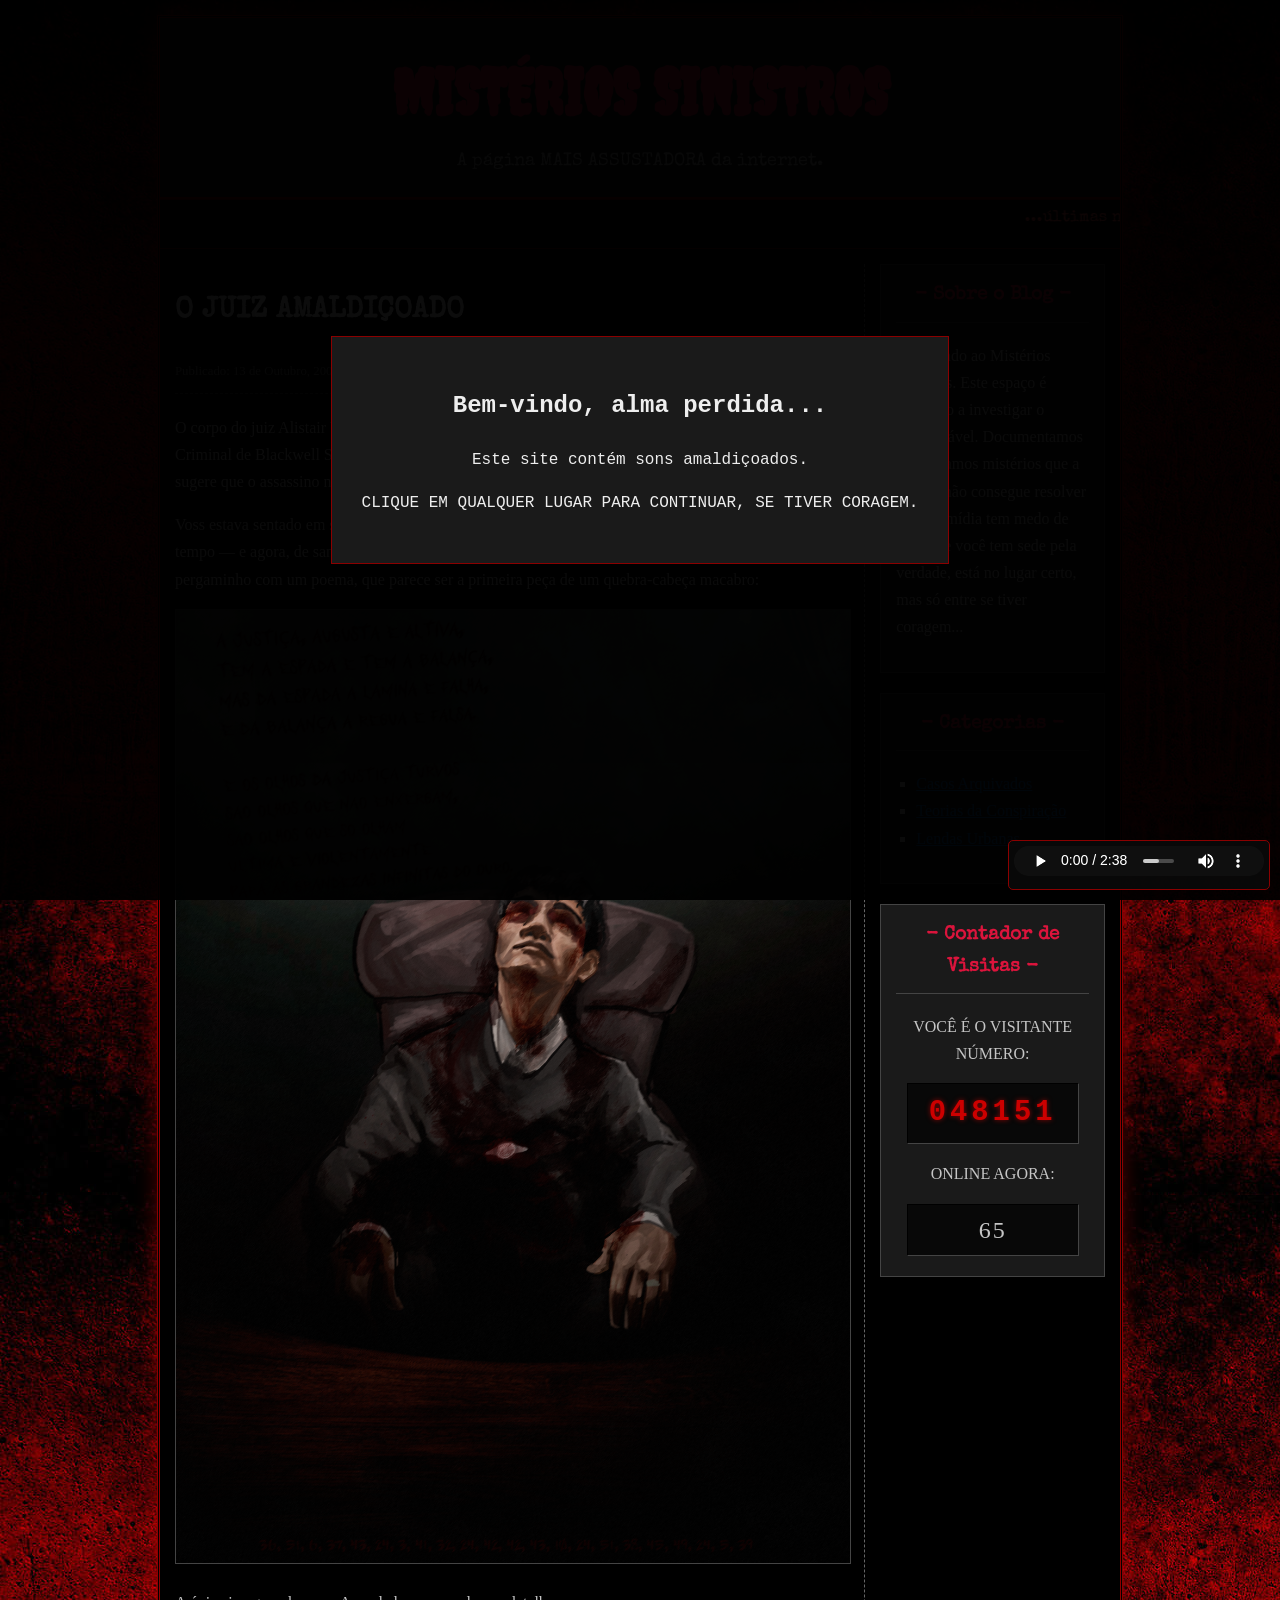
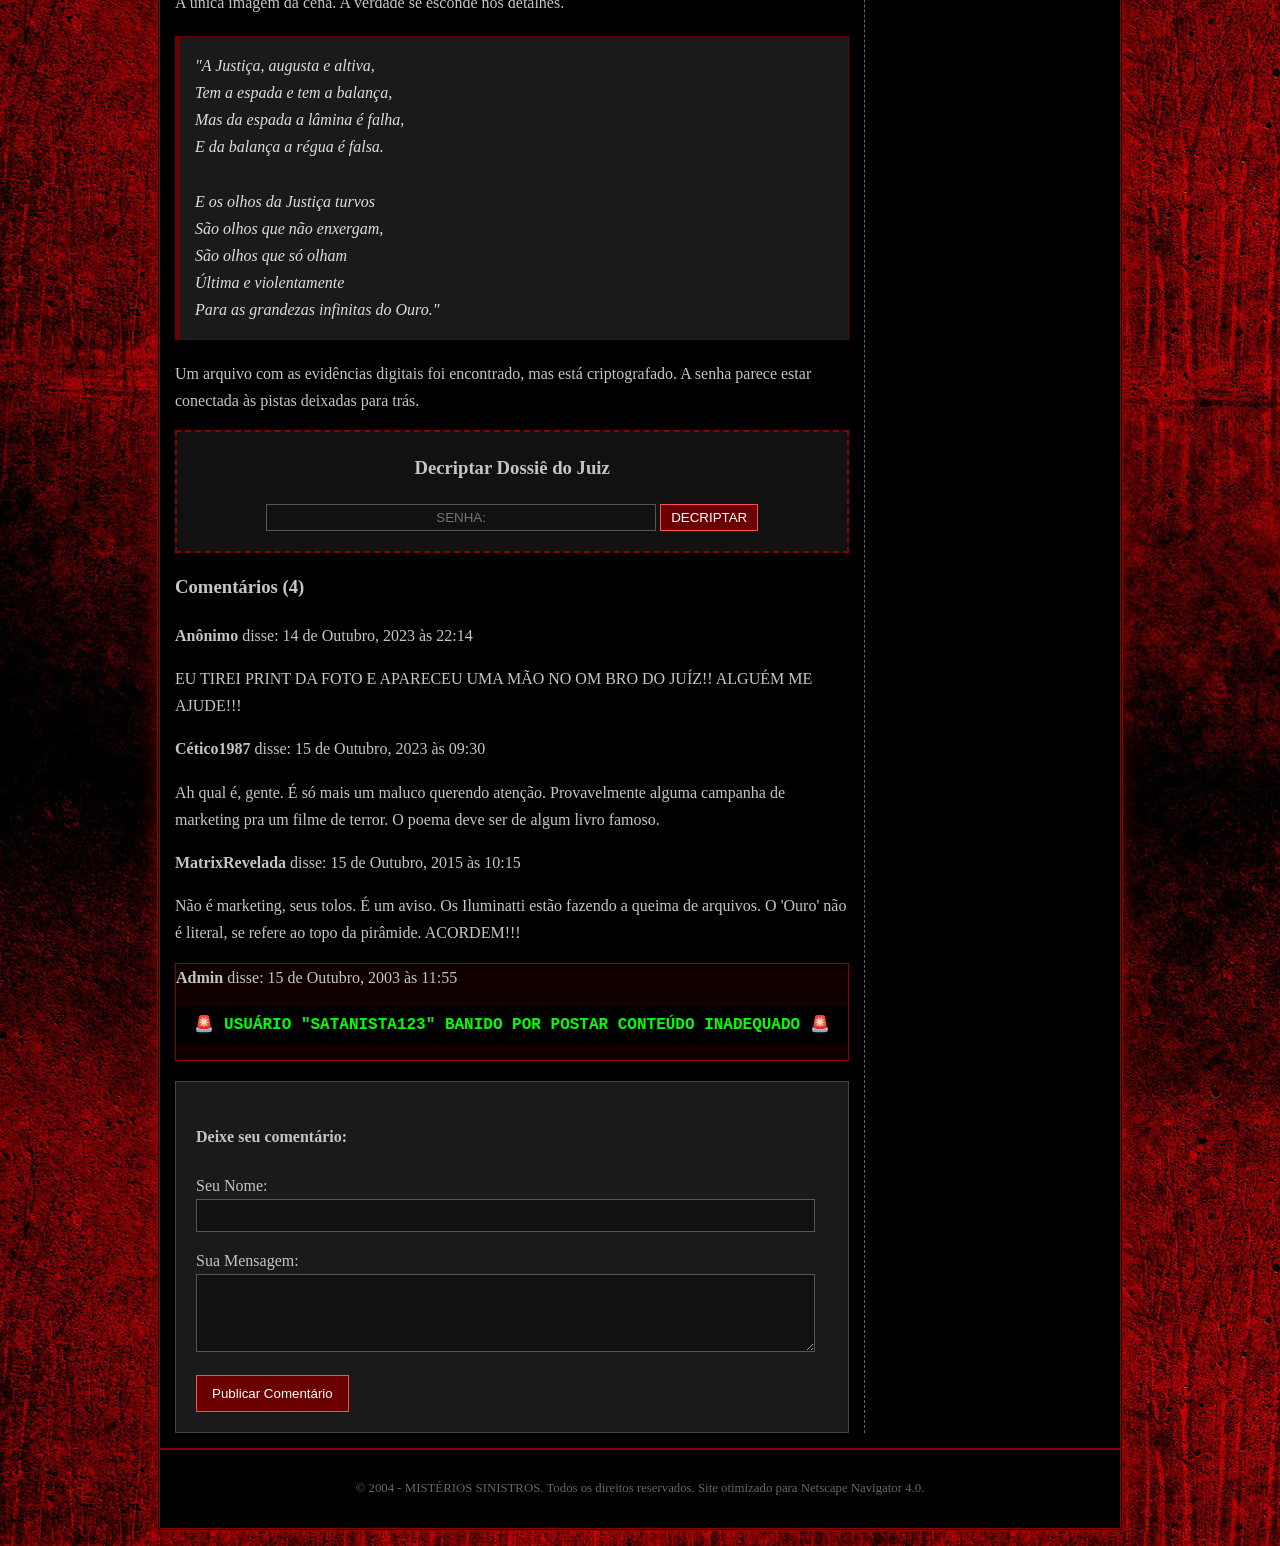
<file: index.html>
<!DOCTYPE html>
<html lang="pt-br">
<head>
    <meta charset="UTF-8">
    <meta name="viewport" content="width=device-width, initial-scale=1.0">
    <title>MISTÉRIOS SINISTROS</title>
    <link rel="stylesheet" href="style.css">
    <link rel="preconnect" href="https://fonts.googleapis.com">
    <link rel="preconnect" href="https://fonts.gstatic.com" crossorigin>
    <link href="https://fonts.googleapis.com/css2?family=Creepster&family=Special+Elite&family=Georgia&display=swap" rel="stylesheet">
</head>
	
<body id="page-ace-of-spades">

    <div id="audio-prompt-overlay">
        <div class="audio-prompt-box">
            <h2>Bem-vindo, alma perdida...</h2>
            <p>Este site contém sons amaldiçoados.</p>
            <p>CLIQUE EM QUALQUER LUGAR PARA CONTINUAR, SE TIVER CORAGEM.</p>
        </div>
    </div>

    <div id="persistent-audio-player">
        <audio id="background-music-player" loop>
            <!-- A música padrão do seu site (arquivo local) -->
            <source src="bg.mp3" type="audio/mpeg">
        </audio>
    </div>

    <audio id="bg-music" loop>
        <source src="bg.mp3" type="audio/mpeg">
    </audio>

    <div class="container">
        <header>
            <h1 class="site-title">MISTÉRIOS SINISTROS</h1>
            <p class="tagline">A página MAIS ASSUSTADORA da internet.</p>
        </header>
		
		        <!-- O Ticker de Notícias (marquee) - pico da estética anos 2000 -->
        <div class="ticker-wrap">
            <marquee behavior="scroll" direction="left">...últimas notícias... polícia encontra corpo de juiz em tribunal abandonado... um novo assassino à solta?</marquee>
        </div>

        <div class="main-content">
            <!-- Coluna Principal com o Enigma -->
            <main>
                <article class="post">
                    <h2 class="post-title">O JUIZ AMALDIÇOADO</h2>
                    <p class="meta">Publicado: 13 de Outubro, 2003 // Postado por: DarkMaster666</p>

                    <p>O corpo do juiz Alistair Voss, 68, foi encontrado na madrugada desta quarta-feira no antigo Tribunal Criminal de Blackwell Street... A cena, descrita por investigadores como "calculadamente teatral", sugere que o assassino não quer apenas matar, mas busca por algo além disso.</p>

                    <p>Voss estava sentado em sua antiga cadeira judicial, vestindo o robe negro já manchado de sépias de tempo — e agora, de sangue. Uma espada medieval foi cravada em seu peito, transfixando um pergaminho com um poema, que parece ser a primeira peça de um quebra-cabeça macabro:</p>

                    <div class="image-container">
                        <img id="crime-scene-img" src="cena-crime.png" alt="A cena do crime do Juiz Voss.">
                        <p class="caption">A única imagem da cena. A verdade se esconde nos detalhes.</p>
                    </div>

                    <blockquote> "A Justiça, augusta e altiva, <br>
Tem a espada e tem a balança, <br>
Mas da espada a lâmina é falha, <br>
E da balança a régua é falsa. <br>
<br>
E os olhos da Justiça turvos <br>
São olhos que não enxergam, <br>
São olhos que só olham <br>
Última e violentamente <br>
Para as grandezas infinitas do Ouro." </blockquote>

                    <p>Um arquivo com as evidências digitais foi encontrado, mas está criptografado. A senha parece estar conectada às pistas deixadas para trás.</p>

                   <div class="evidence-section">
                        <h3>Decriptar Dossiê do Juiz</h3>
                        <div id="password-section">
                            <!-- IDs ÚNICOS PARA O JUIZ -->
                            <input type="text" id="juiz-password-input" placeholder="SENHA:">
                            <button type="button" id="juiz-verify-button">DECRIPTAR</button>
                            <p id="juiz-error-message" class="hidden error-message">SENHA INCORRETA.</p>
                        </div>
                    </div>
                </article>

                <!-- Seção de Comentários -->
                <section id="comments">
                    <h3>Comentários (4)</h3>
                    <div class="comment">
                        <div class="comment-meta">
                            <strong>Anônimo</strong> disse:
                            <span class="timestamp">14 de Outubro, 2023 às 22:14</span>
                        </div>
                        <p>EU TIREI PRINT DA FOTO E APARECEU UMA MÃO NO OM BRO DO JUÍZ!! ALGUÉM ME AJUDE!!!</p>
                    </div>
                    <div class="comment">
                        <div class="comment-meta">
                            <strong>Cético1987</strong> disse:
                            <span class="timestamp">15 de Outubro, 2023 às 09:30</span>
                        </div>
                        <p>Ah qual é, gente. É só mais um maluco querendo atenção. Provavelmente alguma campanha de marketing pra um filme de terror. O poema deve ser de algum livro famoso.</p>
                    </div>
					                   <div class="comment">
                        <div class="comment-meta">
                            <strong>MatrixRevelada</strong> disse:
                            <span class="timestamp">15 de Outubro, 2015 às 10:15</span>
                        </div>
                        <p>Não é marketing, seus tolos. É um aviso. Os Iluminatti estão fazendo a queima de arquivos. O 'Ouro' não é literal, se refere ao topo da pirâmide. ACORDEM!!!</p>
                    </div>
                  <div class="comment admin-post">
                        <div class="comment-meta">
                            <strong>Admin</strong> disse:
                            <span class="timestamp">15 de Outubro, 2003 às 11:55</span>
                        </div>
                        <p class="banned-user-msg">🚨 USUÁRIO "SATANISTA123" BANIDO POR POSTAR CONTEÚDO INADEQUADO 🚨</p>
                    </div>

                    <form class="comment-form">
                        <h4>Deixe seu comentário:</h4>
                        <label for="name">Seu Nome:</label>
                        <input type="text" id="name" name="name">
                        <label for="comment-text">Sua Mensagem:</label>
                        <textarea id="comment-text" name="comment-text" rows="4"></textarea>
                        <button type="submit">Publicar Comentário</button>
                    </form>
                </section>
            </main>

            <!-- Barra Lateral com Widgets -->
            <aside>
                <div class="widget">
                    <h3 class="widget-title">- Sobre o Blog -</h3>
                    <p>Bem vindo ao Mistérios Sinistros. Este espaço é dedicado a investigar o inexplicável. Documentamos e analisamos mistérios que a polícia não consegue resolver e que a mídia tem medo de tocar. Se você tem sede pela verdade, está no lugar certo, mas só entre se tiver coragem...</p>
                </div>
<div class="widget">
                    <h3 class="widget-title">- Categorias -</h3>
                    <ul>
                        <li><a href="casos.html">Casos Arquivados</a></li>
                        <li><a href="teorias.html">Teorias da Conspiração</a></li>
                        <li><a href="lendas.html">Lendas Urbanas</a></li>
                    </ul>
                </div>
<div class="widget">
                    <h3 class="widget-title">- Contador de Visitas -</h3>
                    <div class="visitor-counter">
                        <p>VOCÊ É O VISITANTE NÚMERO:</p>
                        <div class="counter-box">
                            <!-- O JavaScript vai inserir o número aqui -->
                            <span id="visitor-number">000000</span>
                        </div>
						                        <p>ONLINE AGORA:</p>
                        <div class="counter-box small-box">
                             <span id="online-users">65</span>
                    </div>
                </div>
            </aside>
        </div>

        <footer>
            <p>© 2004 - MISTÉRIOS SINISTROS. Todos os direitos reservados. Site otimizado para Netscape Navigator 4.0.</p>
        </footer>
    </div>
	
    <div id="modal-overlay" class="hidden">
        <div id="modal-window">
            <div id="modal-header">
                <p>C:\> DECRIPTANDO ARQUIVO: EVIDÊNCIAS_01.zip</p>
                <button id="modal-close-btn">X</button>
            </div>
            <div id="modal-content">
                <!-- O conteúdo da recompensa será inserido aqui pelo JavaScript -->
            </div>
        </div>
    </div>
	
	    <!-- LINK DE DOWNLOAD REAL E INVISÍVEL -->
    <a href="judex_ocissus.zip" id="real-download-link" style="display: none;"></a>

    <script src="script.js"></script>
</body>
</html>
</file>
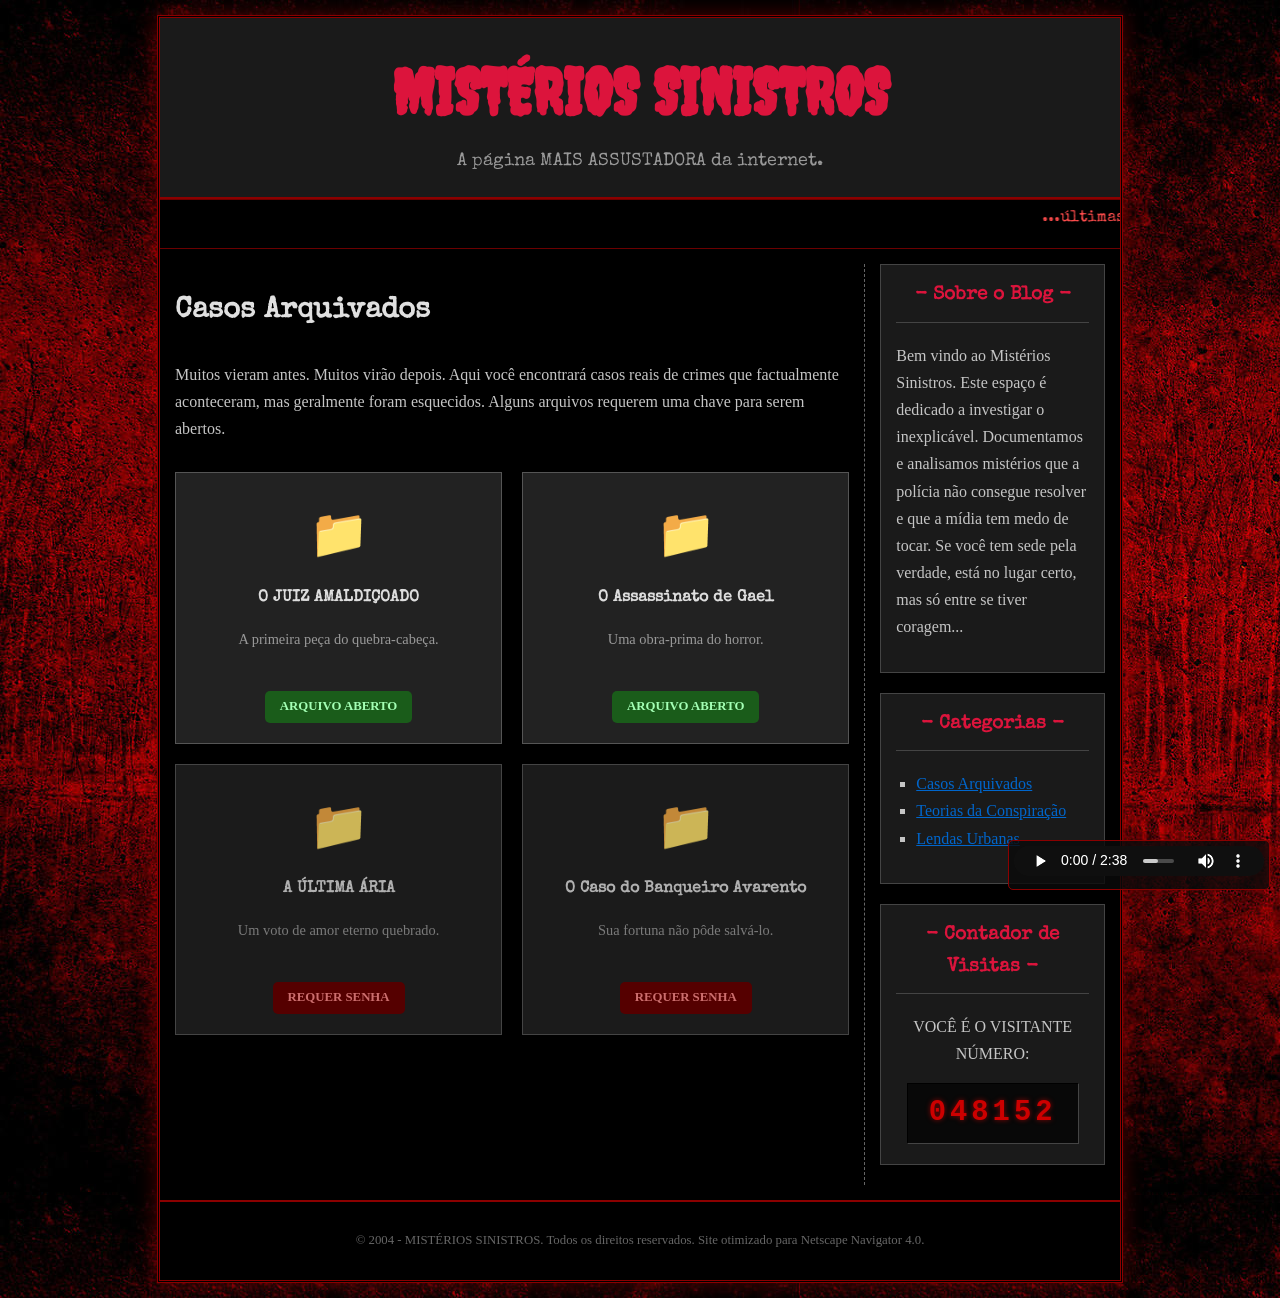
<file: casos.html>
<!DOCTYPE html>
<html lang="pt-br">
<head>
    <meta charset="UTF-8">
    <title>MISTÉRIOS SINISTROS - Casos Arquivados</title>
    <link rel="stylesheet" href="style.css">
    <link href="https://fonts.googleapis.com/css2?family=Creepster&family=Special+Elite&family=Georgia&display=swap" rel="stylesheet">
</head>
<body id="page-cases">
    <div id="persistent-audio-player">
        <audio id="background-music-player" loop>
            <!-- A música padrão do seu site (arquivo local) -->
            <source src="bg.mp3" type="audio/mpeg">
        </audio>
    </div>

    <div class="container">
        <header>
            <h1 class="site-title">MISTÉRIOS SINISTROS</h1>
            <p class="tagline">A página MAIS ASSUSTADORA da internet.</p>
        </header>
		
              <div class="ticker-wrap">
            <marquee behavior="scroll" direction="left">...últimas notícias... polícia encontra corpo de juiz em tribunal abandonado... um novo assassino à solta?</marquee>
        </div>
		
        <div class="main-content">
            <main>
                <article class="post">
                    <h2 class="post-title">Casos Arquivados</h2>
                    <p>Muitos vieram antes. Muitos virão depois. Aqui você encontrará casos reais de crimes que factualmente aconteceram, mas geralmente foram esquecidos. Alguns arquivos requerem uma chave para serem abertos.</p>
                    
                    <div class="case-files-grid">
                        <!-- Caso 1: Juiz (Sempre aberto) -->
                        <a href="index.html" class="case-file">
                            <div class="file-icon">📁</div>
                            <h4>O JUIZ AMALDIÇOADO</h4>
                            <p>A primeira peça do quebra-cabeça.</p>
                            <span class="file-status status-open">ARQUIVO ABERTO</span>
                        </a>

                        <!-- Os casos selados agora são DIVs com data-attributes -->
                        <a href="jack_of_clubs.html" class="case-file">
                            <div class="file-icon">📁</div>
                            <h4>O Assassinato de Gael</h4>
                            <p>Uma obra-prima do horror.</p>
                            <span class="file-status status-open">ARQUIVO ABERTO</span>
                        </a>

                        <div class="case-file sealed" data-case-id="noiva" data-target-page="queen_of_hearts.html">
                            <div class="file-icon">📁</div>
                            <h4>A ÚLTIMA ÁRIA</h4>
                            <p>Um voto de amor eterno quebrado.</p>
                            <span class="file-status status-sealed">REQUER SENHA</span>
                        </div>

                        <div class="case-file sealed" data-case-id="banqueiro" data-target-page="king_of_diamonds.html">
                            <div class="file-icon">📁</div>
                            <h4>O Caso do Banqueiro Avarento</h4>
                            <p>Sua fortuna não pôde salvá-lo.</p>
                            <span class="file-status status-sealed">REQUER SENHA</span>
                        </div>
                    </div>
                </article>
            </main>
                        <!-- Barra Lateral com Widgets -->
            <aside>
                <div class="widget">
                    <h3 class="widget-title">- Sobre o Blog -</h3>
                    <p>Bem vindo ao Mistérios Sinistros. Este espaço é dedicado a investigar o inexplicável. Documentamos e analisamos mistérios que a polícia não consegue resolver e que a mídia tem medo de tocar. Se você tem sede pela verdade, está no lugar certo, mas só entre se tiver coragem...</p>
                </div>
<div class="widget">
                    <h3 class="widget-title">- Categorias -</h3>
                    <ul>
                        <li><a href="casos.html">Casos Arquivados</a></li>
                        <li><a href="teorias.html">Teorias da Conspiração</a></li>
                        <li><a href="lendas.html">Lendas Urbanas</a></li>
                    </ul>
                </div>
<div class="widget">
                    <h3 class="widget-title">- Contador de Visitas -</h3>
                    <div class="visitor-counter">
                        <p>VOCÊ É O VISITANTE NÚMERO:</p>
                        <div class="counter-box">
                            <!-- O JavaScript vai inserir o número aqui -->
                            <span id="visitor-number">000000</span>
                        </div>
                    </div>
                </div>
            </aside>
        </div>

        <footer>
            <p>© 2004 - MISTÉRIOS SINISTROS. Todos os direitos reservados. Site otimizado para Netscape Navigator 4.0.</p>
        </footer>
    </div>

    <!-- Modal de Senha para os Casos (escondido) -->
    <div id="password-modal-cases" class="hidden">
        <div class="modal-content-wrapper">
            <button class="modal-close-btn" id="cases-modal-close-btn">X</button>
            <h3 id="modal-case-title">Acesso Restrito</h3>
            <p>Este arquivo está selado. Insira a senha correta para abri-lo.</p>
            <input type="text" id="cases-password-input" placeholder="Senha do Caso...">
            <button type="button" id="cases-verify-button">Desbloquear</button>
            <p id="cases-error-message" class="hidden error-message">SENHA INCORRETA.</p>
        </div>
    </div>
    
    <script src="script.js"></script>
</body>
</html>
</file>
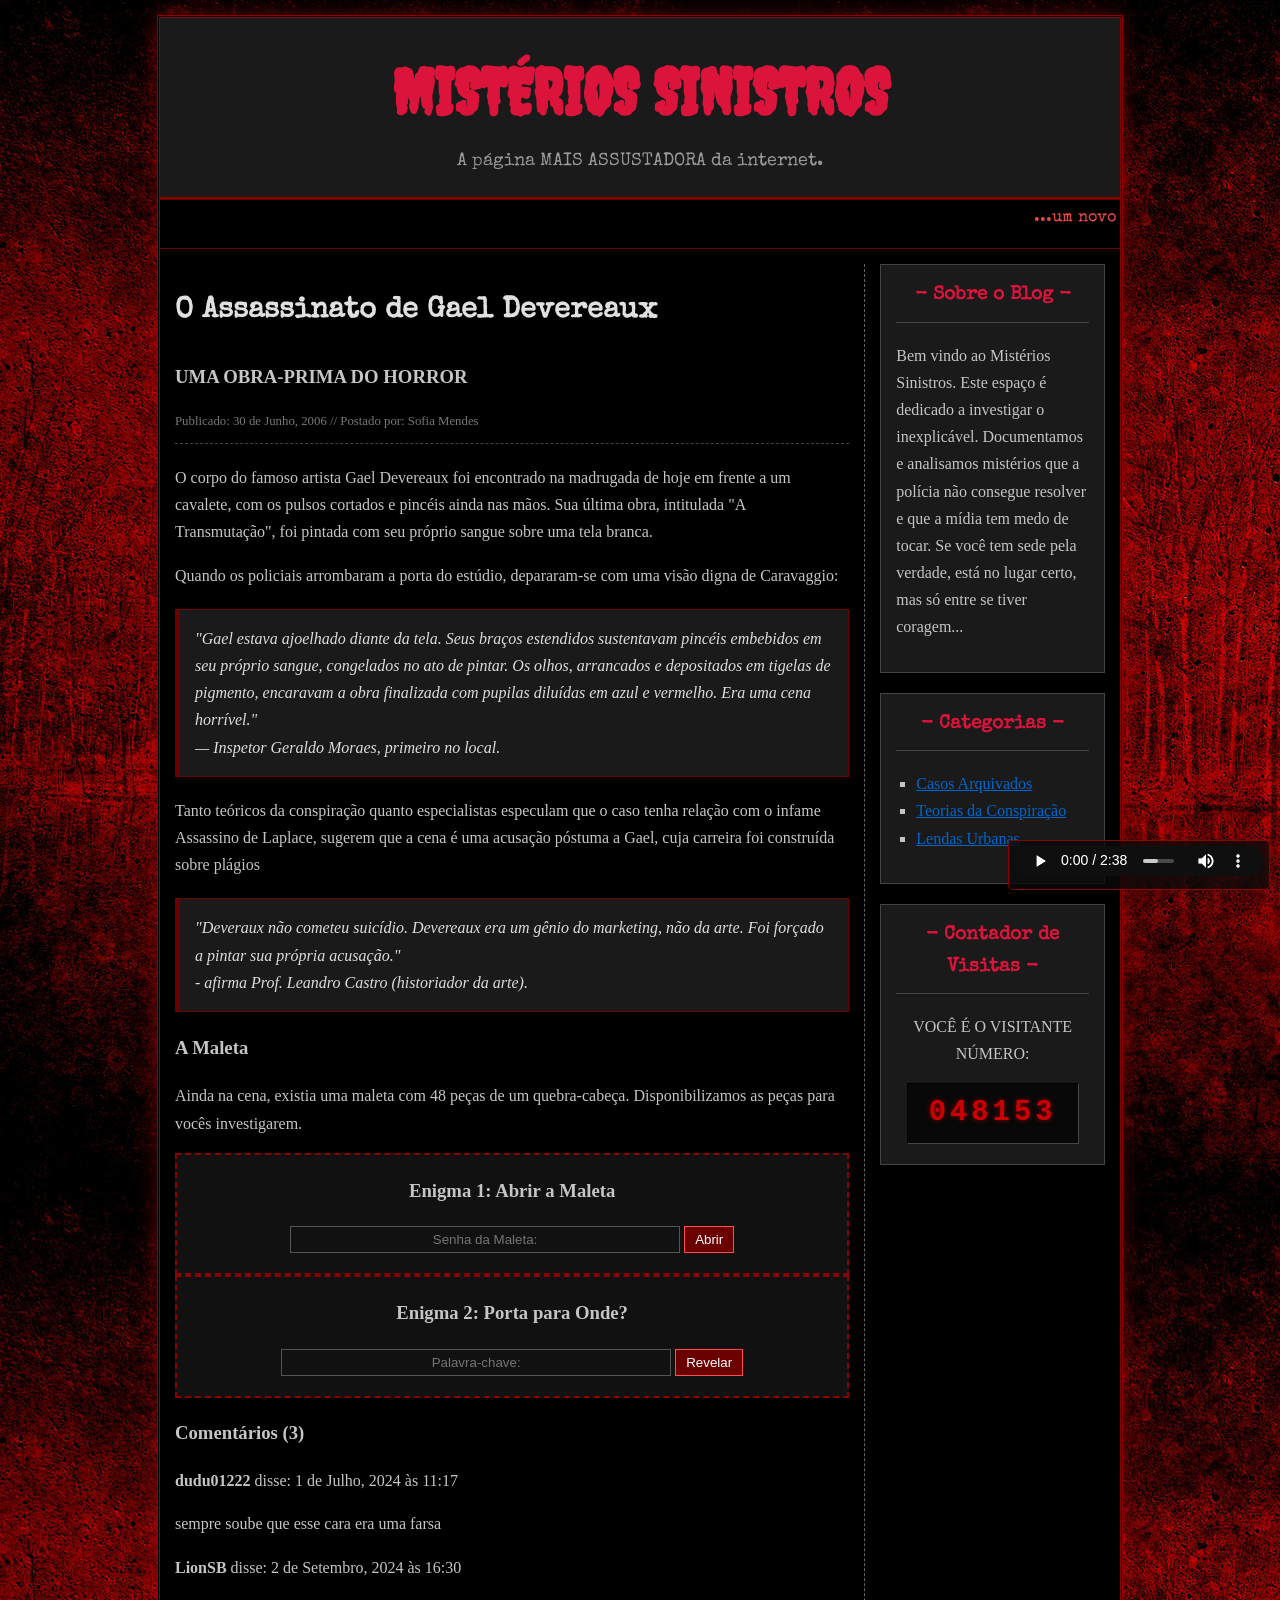
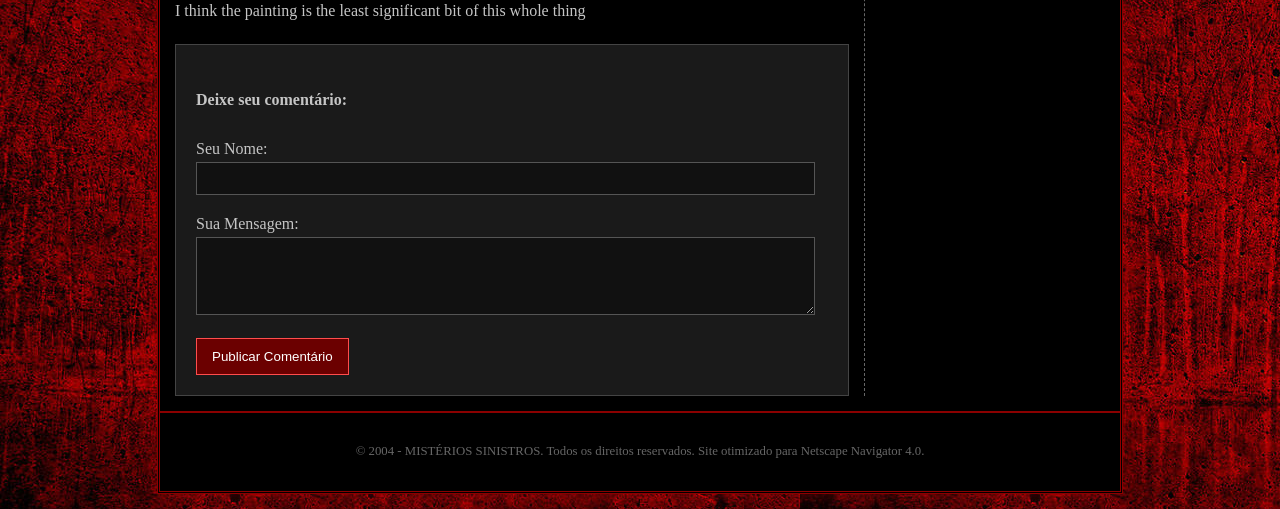
<file: jack_of_clubs.html>
<!DOCTYPE html>
<html lang="pt-br">
<head>
    <meta charset="UTF-8">
    <title>MISTÉRIOS SINISTROS - O Valete de Paus</title>
    <link rel="stylesheet" href="style.css">
    <link href="https://fonts.googleapis.com/css2?family=Creepster&family=Special+Elite&family=Georgia&display=swap" rel="stylesheet">
</head>
<!-- O ID no body é crucial para o script saber qual enigma resolver -->
    <div id="persistent-audio-player">
        <audio id="background-music-player" loop>
            <!-- A música padrão do seu site (arquivo local) -->
            <source src="bg.mp3" type="audio/mpeg">
        </audio>
    </div>

    <div class="container">
        <header>
            <h1 class="site-title">MISTÉRIOS SINISTROS</h1>
            <p class="tagline">A página MAIS ASSUSTADORA da internet.</p>
        </header>

        <div class="ticker-wrap">
            <marquee>...um novo corpo, uma nova mensagem... a arte de Laplace é a própria morte...</marquee>
        </div>

        <div class="main-content">
            <main>
                <article class="post">
                    <h2 class="post-title">O Assassinato de Gael Devereaux</h2>
                    <h3 class="report-title">UMA OBRA-PRIMA DO HORROR</h3>
                    <p class="meta">Publicado: 30 de Junho, 2006 // Postado por: Sofia Mendes</p>
                    
                    <p>O corpo do famoso artista Gael Devereaux foi encontrado na madrugada de hoje em frente a um cavalete, com os pulsos cortados e pincéis ainda nas mãos. Sua última obra, intitulada "A Transmutação", foi pintada com seu próprio sangue sobre uma tela branca.</p>
                    <p>Quando os policiais arrombaram a porta do estúdio, depararam-se com uma visão digna de Caravaggio:</p>
                    <blockquote>"Gael estava ajoelhado diante da tela. Seus braços estendidos sustentavam pincéis embebidos em seu próprio sangue, congelados no ato de pintar. Os olhos, arrancados e depositados em tigelas de pigmento, encaravam a obra finalizada com pupilas diluídas em azul e vermelho. Era uma cena horrível."<br>— Inspetor Geraldo Moraes, primeiro no local.</blockquote>
                    <p>Tanto teóricos da conspiração quanto especialistas especulam que o caso tenha relação com o infame Assassino de Laplace, sugerem que a cena é uma acusação póstuma a Gael, cuja carreira foi construída sobre plágios </p>
					<blockquote>"Deveraux não cometeu suicídio. Devereaux era um gênio do marketing, não da arte. Foi forçado a pintar sua própria acusação."<br>- afirma Prof. Leandro Castro (historiador da arte).</blockquote>

                    <h3 class="report-title">A Maleta</h3>
                    <p>Ainda na cena, existia uma maleta com 48 peças de um quebra-cabeça. Disponibilizamos as peças para vocês investigarem.</p>
                    
   <!-- ENIGMA 1: A Maleta -->
                    <div class="evidence-section">
                        <h3>Enigma 1: Abrir a Maleta</h3>
                        <div id="password-section-1">
                            <!-- IDs ÚNICOS PARA A MALETA -->
                            <input type="text" id="maleta-password-input" placeholder="Senha da Maleta:">
                            <button type="button" id="maleta-verify-button">Abrir</button>
                            <p id="maleta-error-message" class="hidden error-message">ACESSO NEGADO.</p>
                        </div>
                    </div>

                    <!-- ENIGMA 2: Revelar a Obra -->
                    <div class="evidence-section">
                        <h3>Enigma 2: Porta para Onde?</h3>
                        <div id="password-section-2">
                             <!-- IDs ÚNICOS PARA O CARROSSEL -->
                            <input type="text" id="carousel-password-input" placeholder="Palavra-chave:">
                            <button type="button" id="carousel-verify-button">Revelar</button>
                            <p id="carousel-error-message" class="hidden error-message">PALAVRA-CHAVE INCORRETA.</p>
                        </div>
                    </div>
                    
                    <!-- O Carrossel (A Recompensa Final), inicialmente escondido -->
                    <div id="carousel-wrapper" class="hidden">
                        <h3 class="report-title">"A Transmutação"</h3>
        <!-- INÍCIO DO CARROSSEL -->
        <div class="carousel-container">
            <button class="carousel-button prev" id="prevButton">‹</button>
            <div class="carousel-track-container">
         <ul class="carousel-track">
                                    <li class="carousel-slide"><img class="carousel-image" src="imgur.png" alt="A Transmutação"></li>
                                </ul>
            </div>
            <button class="carousel-button next" id="nextButton">›</button>
            <div class="carousel-nav">
                <button class="carousel-indicator current-slide"></button>
            </div>
        </div>
        <!-- FIM DO CARROSSEL -->
                    </div>
					
                </article>
				
				                <!-- Seção de Comentários -->
                <section id="comments">
                    <h3>Comentários (3)</h3>
                    <div class="comment">
                        <div class="comment-meta">
                            <strong>dudu01222</strong> disse:
                            <span class="timestamp">1 de Julho, 2024 às 11:17</span>
                        </div>
                        <p>sempre soube que esse cara era uma farsa</p>
                    </div>
                    <div class="comment">
                        <div class="comment-meta">
                            <strong>LionSB</strong> disse:
                            <span class="timestamp">2 de Setembro, 2024 às 16:30</span>
                        </div>
                        <p>I think the painting is the least significant bit of this whole thing</p>
                    </div>

                    <form class="comment-form">
                        <h4>Deixe seu comentário:</h4>
                        <label for="name">Seu Nome:</label>
                        <input type="text" id="name" name="name">
                        <label for="comment-text">Sua Mensagem:</label>
                        <textarea id="comment-text" name="comment-text" rows="4"></textarea>
                        <button type="submit">Publicar Comentário</button>
                    </form>
                </section>
				
            </main>


            <!-- A Barra Lateral continua a mesma -->
            <aside>
                <div class="widget">
                    <h3 class="widget-title">- Sobre o Blog -</h3>
                    <p>Bem vindo ao Mistérios Sinistros. Este espaço é dedicado a investigar o inexplicável. Documentamos e analisamos mistérios que a polícia não consegue resolver e que a mídia tem medo de tocar. Se você tem sede pela verdade, está no lugar certo, mas só entre se tiver coragem...</p>
                </div>
                <div class="widget">
                    <h3 class="widget-title">- Categorias -</h3>
                    <ul>
                        <li><a href="casos.html">Casos Arquivados</a></li>
                        <li><a href="teorias.html">Teorias da Conspiração</a></li>
                        <li><a href="lendas.html">Lendas Urbanas</a></li>
                    </ul>
                </div>
                <div class="widget">
                    <h3 class="widget-title">- Contador de Visitas -</h3>
                    <div class="visitor-counter">
                        <p>VOCÊ É O VISITANTE NÚMERO:</p>
                        <div class="counter-box"><span id="visitor-number">000000</span></div>
                    </div>
                </div>
            </aside>
        </div>
        <footer>
            <p>© 2004 - MISTÉRIOS SINISTROS. Todos os direitos reservados. Site otimizado para Netscape Navigator 4.0.</p>
        </footer>
    </div>
    
    <a href="spilsbury.rar" id="real-download-link" style="display: none;"></a>
    
    <script src="script.js"></script>
</body>
</html>
</file>
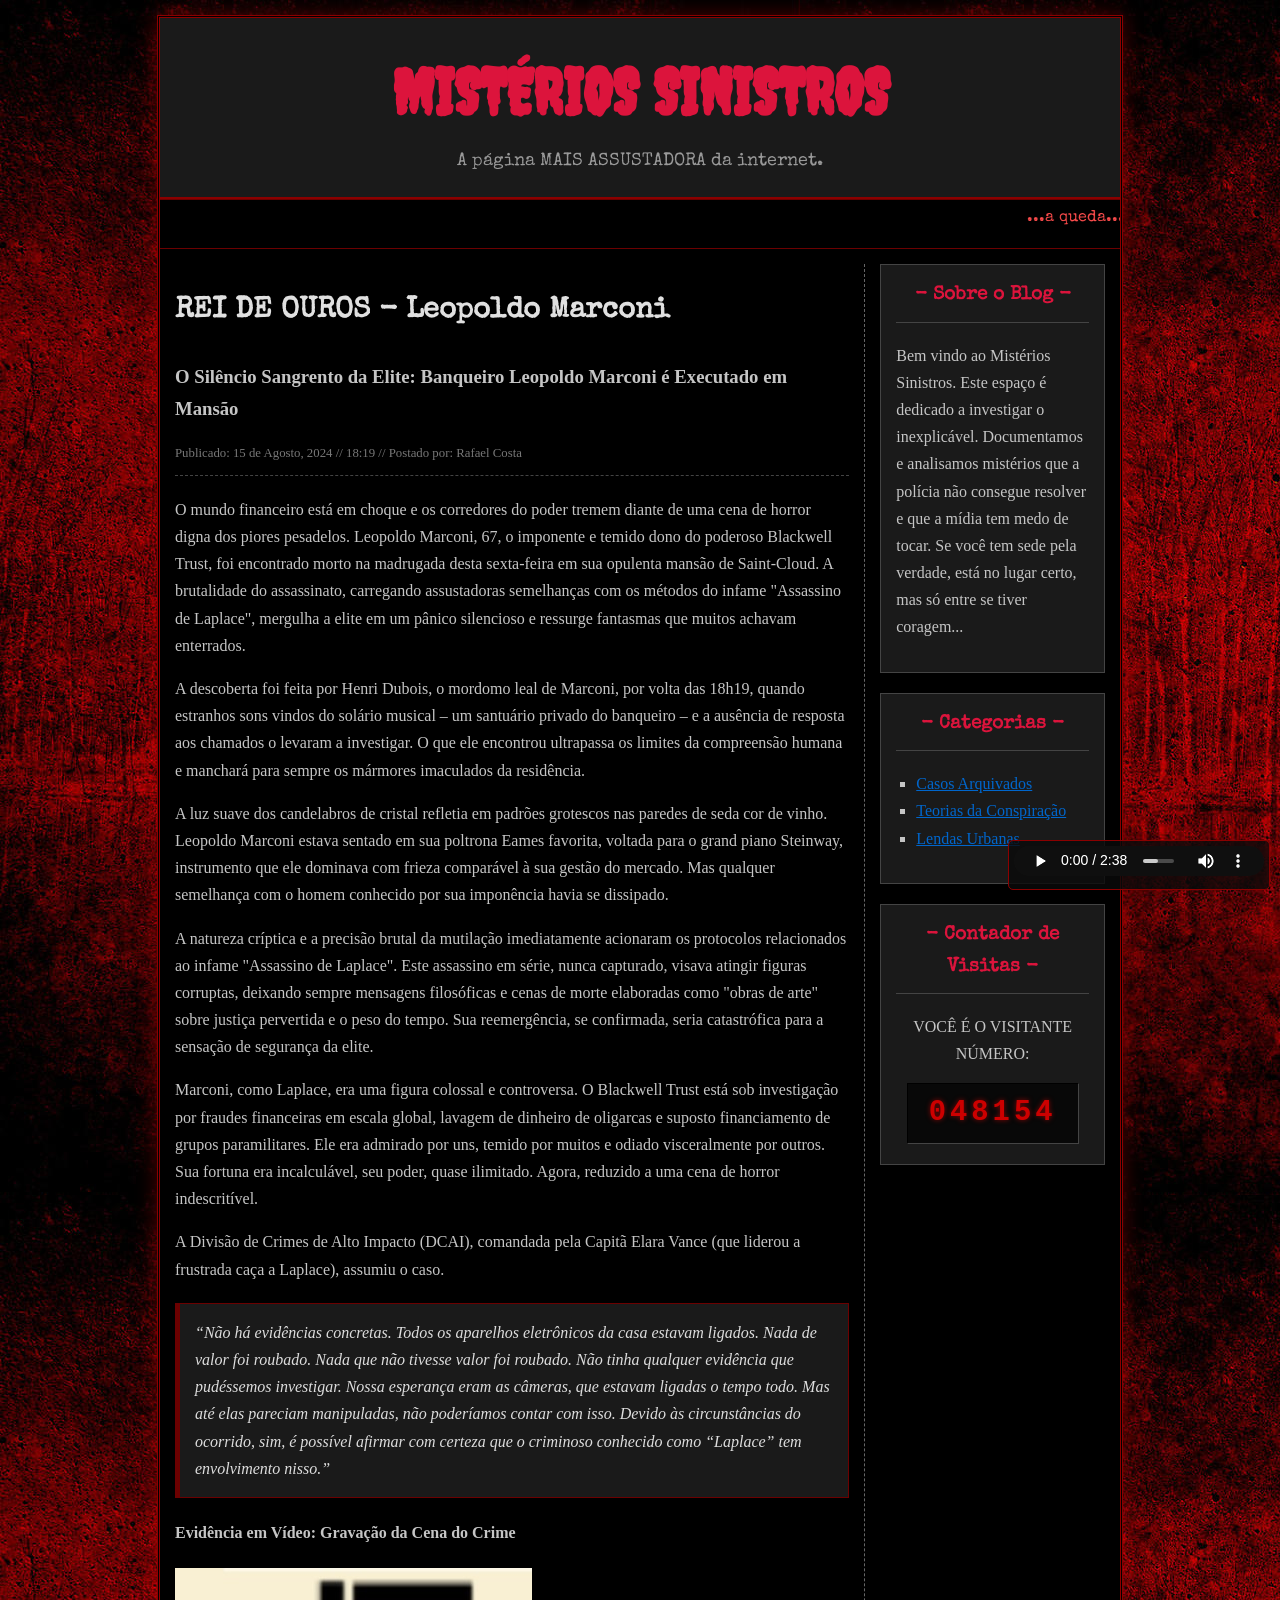
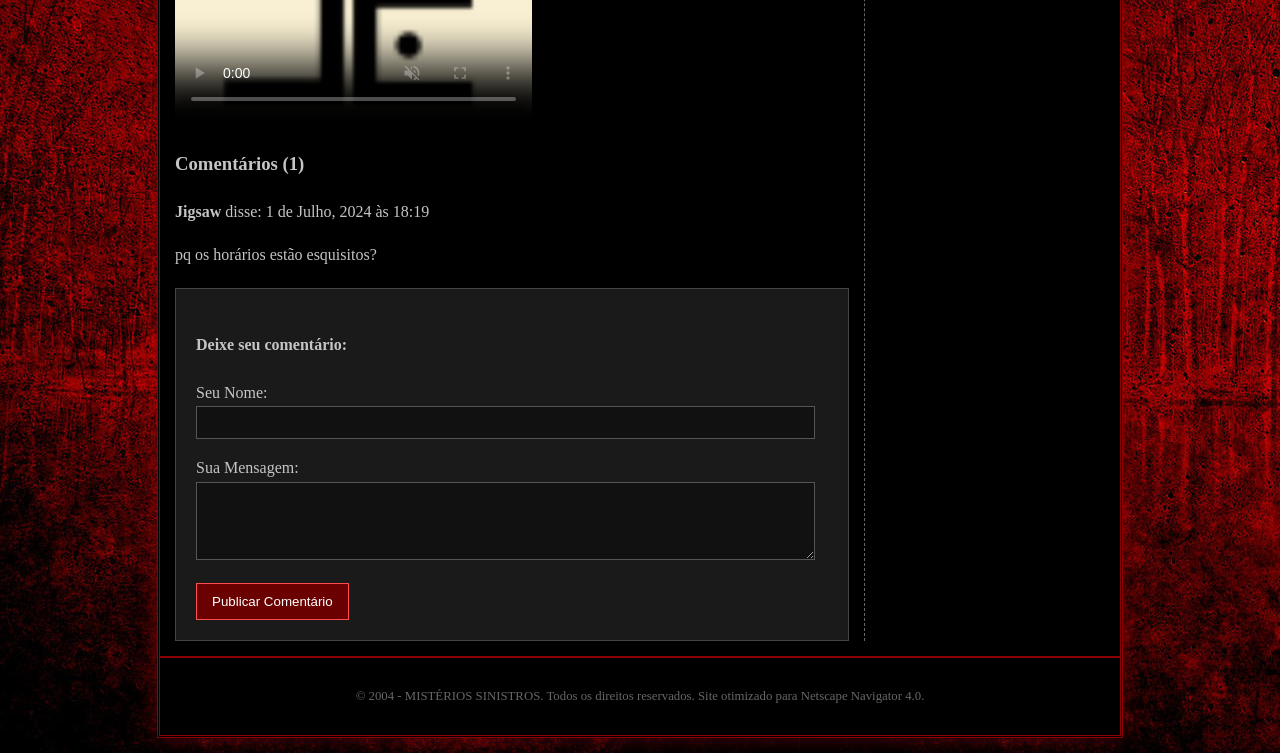
<file: king_of_diamonds.html>
<!DOCTYPE html>
<html lang="pt-br">
<head>
    <meta charset="UTF-8">
    <title>MISTÉRIOS SINISTROS - O Rei de Ouros</title>
    <link rel="stylesheet" href="style.css">
    <link href="https://fonts.googleapis.com/css2?family=Creepster&family=Special+Elite&family=Georgia&display=swap" rel="stylesheet">
</head>
<!-- ID crucial para o script saber qual enigma resolver -->
<body id="page-queen-of-hearts">
	
    <div id="persistent-audio-player">
        <audio id="background-music-player" loop>
            <!-- A música padrão do seu site (arquivo local) -->
            <source src="bg.mp3" type="audio/mpeg">
        </audio>
    </div>
	
    <!-- O Overlay para o Glitch Vermelho (A PEÇA QUE FALTAVA) -->
    <div id="glitch-overlay" class="hidden"></div>

    <div class="container">
        <header>
            <h1 class="site-title">MISTÉRIOS SINISTROS</h1>
            <p class="tagline">A página MAIS ASSUSTADORA da internet.</p>
        </header>
        <div class="ticker-wrap"><marquee>...a queda...</marquee></div>

    <div id="normal-content">
        <div class="main-content">
            <main>
                <article class="post">
                    <h2 class="post-title">REI DE OUROS - Leopoldo Marconi</h2>
                    <h3 class="report-title">O Silêncio Sangrento da Elite: Banqueiro Leopoldo Marconi é Executado em Mansão</h3>
                    <p class="meta">Publicado: 15 de Agosto, 2024 // 18:19 // Postado por: Rafael Costa</p>               
                    <p>O mundo financeiro está em choque e os corredores do poder tremem diante de uma cena de horror digna dos piores pesadelos. Leopoldo Marconi, 67, o imponente e temido dono do poderoso Blackwell Trust, foi encontrado morto na madrugada desta sexta-feira em sua opulenta mansão de Saint-Cloud. A brutalidade do assassinato, carregando assustadoras semelhanças com os métodos do infame "Assassino de Laplace", mergulha a elite em um pânico silencioso e ressurge fantasmas que muitos achavam enterrados.</p>
                    <p>A descoberta foi feita por Henri Dubois, o mordomo leal de Marconi, por volta das 18h19, quando estranhos sons vindos do solário musical – um santuário privado do banqueiro – e a ausência de resposta aos chamados o levaram a investigar. O que ele encontrou ultrapassa os limites da compreensão humana e manchará para sempre os mármores imaculados da residência.</p>
					<p>A luz suave dos candelabros de cristal refletia em padrões grotescos nas paredes de seda cor de vinho. Leopoldo Marconi estava sentado em sua poltrona Eames favorita, voltada para o grand piano Steinway, instrumento que ele dominava com frieza comparável à sua gestão do mercado. Mas qualquer semelhança com o homem conhecido por sua imponência havia se dissipado.</p>
					<p>A natureza críptica e a precisão brutal da mutilação imediatamente acionaram os protocolos relacionados ao infame "Assassino de Laplace". Este assassino em série, nunca capturado, visava atingir figuras corruptas, deixando sempre mensagens filosóficas e cenas de morte elaboradas como "obras de arte" sobre justiça pervertida e o peso do tempo. Sua reemergência, se confirmada, seria catastrófica para a sensação de segurança da elite.</p>
					<p>Marconi, como Laplace, era uma figura colossal e controversa. O Blackwell Trust está sob investigação por fraudes financeiras em escala global, lavagem de dinheiro de oligarcas e suposto financiamento de grupos paramilitares. Ele era admirado por uns, temido por muitos e odiado visceralmente por outros. Sua fortuna era incalculável, seu poder, quase ilimitado. Agora, reduzido a uma cena de horror indescritível.</p>
					<p>A Divisão de Crimes de Alto Impacto (DCAI), comandada pela Capitã Elara Vance (que liderou a frustrada caça a Laplace), assumiu o caso. 
					<blockquote>“Não há evidências concretas. Todos os aparelhos eletrônicos da casa estavam ligados. Nada de valor foi roubado. Nada que não tivesse valor foi roubado. Não tinha qualquer evidência que pudéssemos investigar. Nossa esperança eram as câmeras, que estavam ligadas o tempo todo. Mas até elas pareciam manipuladas, não poderíamos contar com isso. Devido às circunstâncias do ocorrido, sim, é possível afirmar com certeza que o criminoso conhecido como “Laplace” tem envolvimento nisso.”</blockquote>
					                       <h4>Evidência em Vídeo: Gravação da Cena do Crime</h4>
                        <video controls loop muted poster="crime_scene_poster.jpg">
                            <source src="crime_scene_video.mp4" type="video/mp4">
                            Seu navegador não suporta vídeos.
                        </video>
                </article>
				<section id="comments">
                    <h3>Comentários (1)</h3>
                    <div class="comment">
                        <div class="comment-meta">
                            <strong>Jigsaw</strong> disse:
                            <span class="timestamp">1 de Julho, 2024 às 18:19</span>
                        </div>
                        <p>pq os horários estão esquisitos? </p>
                    </div>

                    <form class="comment-form">
                        <h4>Deixe seu comentário:</h4>
                        <label for="name">Seu Nome:</label>
                        <input type="text" id="name" name="name">
                        <label for="comment-text">Sua Mensagem:</label>
                        <textarea id="comment-text" name="comment-text" rows="4"></textarea>
                        <button type="submit">Publicar Comentário</button>
                    </form>
                </section>
            </main>
			
   <aside>
                <div class="widget">
                    <h3 class="widget-title">- Sobre o Blog -</h3>
                    <p>Bem vindo ao Mistérios Sinistros. Este espaço é dedicado a investigar o inexplicável. Documentamos e analisamos mistérios que a polícia não consegue resolver e que a mídia tem medo de tocar. Se você tem sede pela verdade, está no lugar certo, mas só entre se tiver coragem...</p>
                </div>
                <div class="widget">
                    <h3 class="widget-title">- Categorias -</h3>
                    <ul>
                        <li><a href="casos.html">Casos Arquivados</a></li>
                        <li><a href="teorias.html">Teorias da Conspiração</a></li>
                        <li><a href="lendas.html">Lendas Urbanas</a></li>
                    </ul>
                </div>
                <div class="widget">
                    <h3 class="widget-title">- Contador de Visitas -</h3>
                    <div class="visitor-counter">
                        <p>VOCÊ É O VISITANTE NÚMERO:</p>
                        <div class="counter-box"><span id="visitor-number">000000</span></div>
                    </div>
                </div>
            </aside>
        </div>
        <footer>
            <p>© 2004 - MISTÉRIOS SINISTROS. Todos os direitos reservados. Site otimizado para Netscape Navigator 4.0.</p>
        </footer>
    </div>

    <div id="nightmare-content" class="hidden">
        <!-- O áudio específico deste modo -->
        <audio id="nightmare-audio" loop><source src="metronomo.mp3" type="audio/mpeg"></audio>
        
        <!-- Onde o texto será "digitado" -->
        <pre id="cipher-text"></pre>
        
        <!-- O vídeo, que começa escondido -->
        <video id="nightmare-video" class="hidden" loop><source src="karaoke.mp4" type="video/mp4"></video>
    </div>
	
    <script src="script.js"></script>
</body>
</html>
</file>
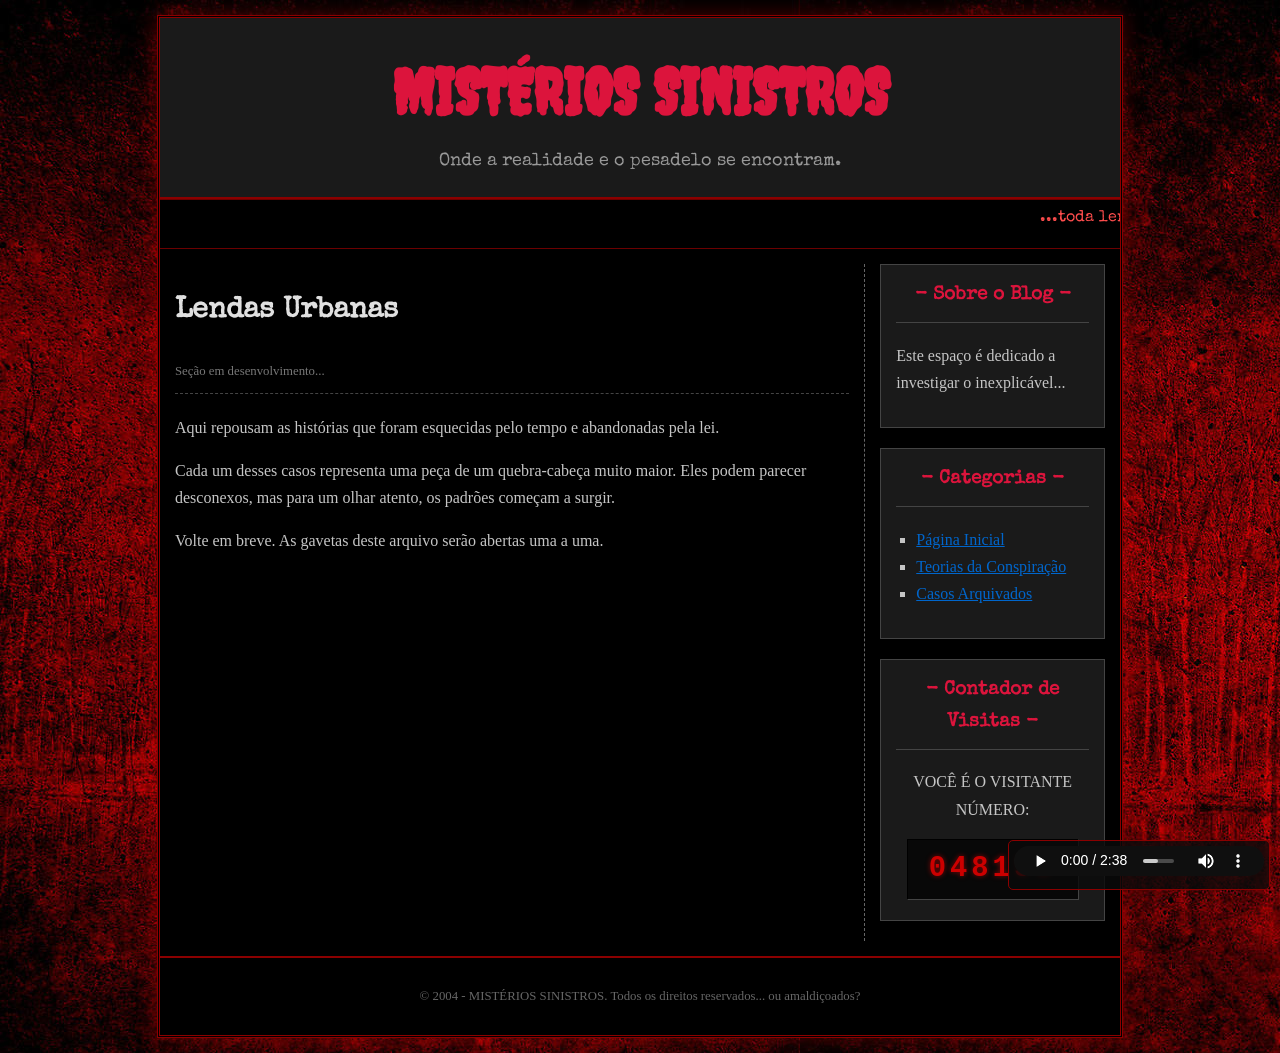
<file: lendas.html>
<!DOCTYPE html>
<html lang="pt-br">
<head>
    <meta charset="UTF-8">
    <title>MISTÉRIOS SINISTROS - Lendas Urbanas</title> <!-- Título da página atualizado -->
    <link rel="stylesheet" href="style.css">
    <link href="https://fonts.googleapis.com/css2?family=Creepster&family=Special+Elite&family=Georgia&display=swap" rel="stylesheet">
</head>
<body>
    <div id="persistent-audio-player">
        <audio id="background-music-player" loop>
            <!-- A música padrão do seu site (arquivo local) -->
            <source src="bg.mp3" type="audio/mpeg">
        </audio>
    </div>

    <div class="container">
        <header>
            <h1 class="site-title">MISTÉRIOS SINISTROS</h1>
            <p class="tagline">Onde a realidade e o pesadelo se encontram.</p>
        </header>

        <div class="ticker-wrap">
            <marquee>...toda lenda tem um fundo de verdade...</marquee>
        </div>

        <div class="main-content">
            <!-- Conteúdo Principal da Página de Casos Arquivados -->
            <main>
                <article class="post">
                    <h2 class="post-title">Lendas Urbanas</h2>
                    <p class="meta">Seção em desenvolvimento...</p>
                    <p>Aqui repousam as histórias que foram esquecidas pelo tempo e abandonadas pela lei.</p>
                    <p>Cada um desses casos representa uma peça de um quebra-cabeça muito maior. Eles podem parecer desconexos, mas para um olhar atento, os padrões começam a surgir.</p>
                    <p>Volte em breve. As gavetas deste arquivo serão abertas uma a uma.</p>
                </article>
            </main>

            <!-- A Barra Lateral é a mesma do index.html -->
            <aside>
                <div class="widget">
                    <h3 class="widget-title">- Sobre o Blog -</h3>
                    <p>Este espaço é dedicado a investigar o inexplicável...</p>
                </div>
                <!-- Menu de Categorias ATUALIZADO -->
                <div class="widget">
                    <h3 class="widget-title">- Categorias -</h3>
                    <ul>
                        <li><a href="index.html">Página Inicial</a></li>
                        <li><a href="teorias.html">Teorias da Conspiração</a></li>
                        <li><a href="casos.html">Casos Arquivados</a></li>
                    </ul>
                </div>
                <div class="widget">
                    <h3 class="widget-title">- Contador de Visitas -</h3>
                    <div class="visitor-counter">
                        <p>VOCÊ É O VISITANTE NÚMERO:</p>
                        <div class="counter-box"><span id="visitor-number">000000</span></div>
                    </div>
                </div>
            </aside>
        </div>
        <footer><p>© 2004 - MISTÉRIOS SINISTROS. Todos os direitos reservados... ou amaldiçoados?</p></footer>
    </div>
    <script src="script.js"></script>
</body>
</html>
</file>
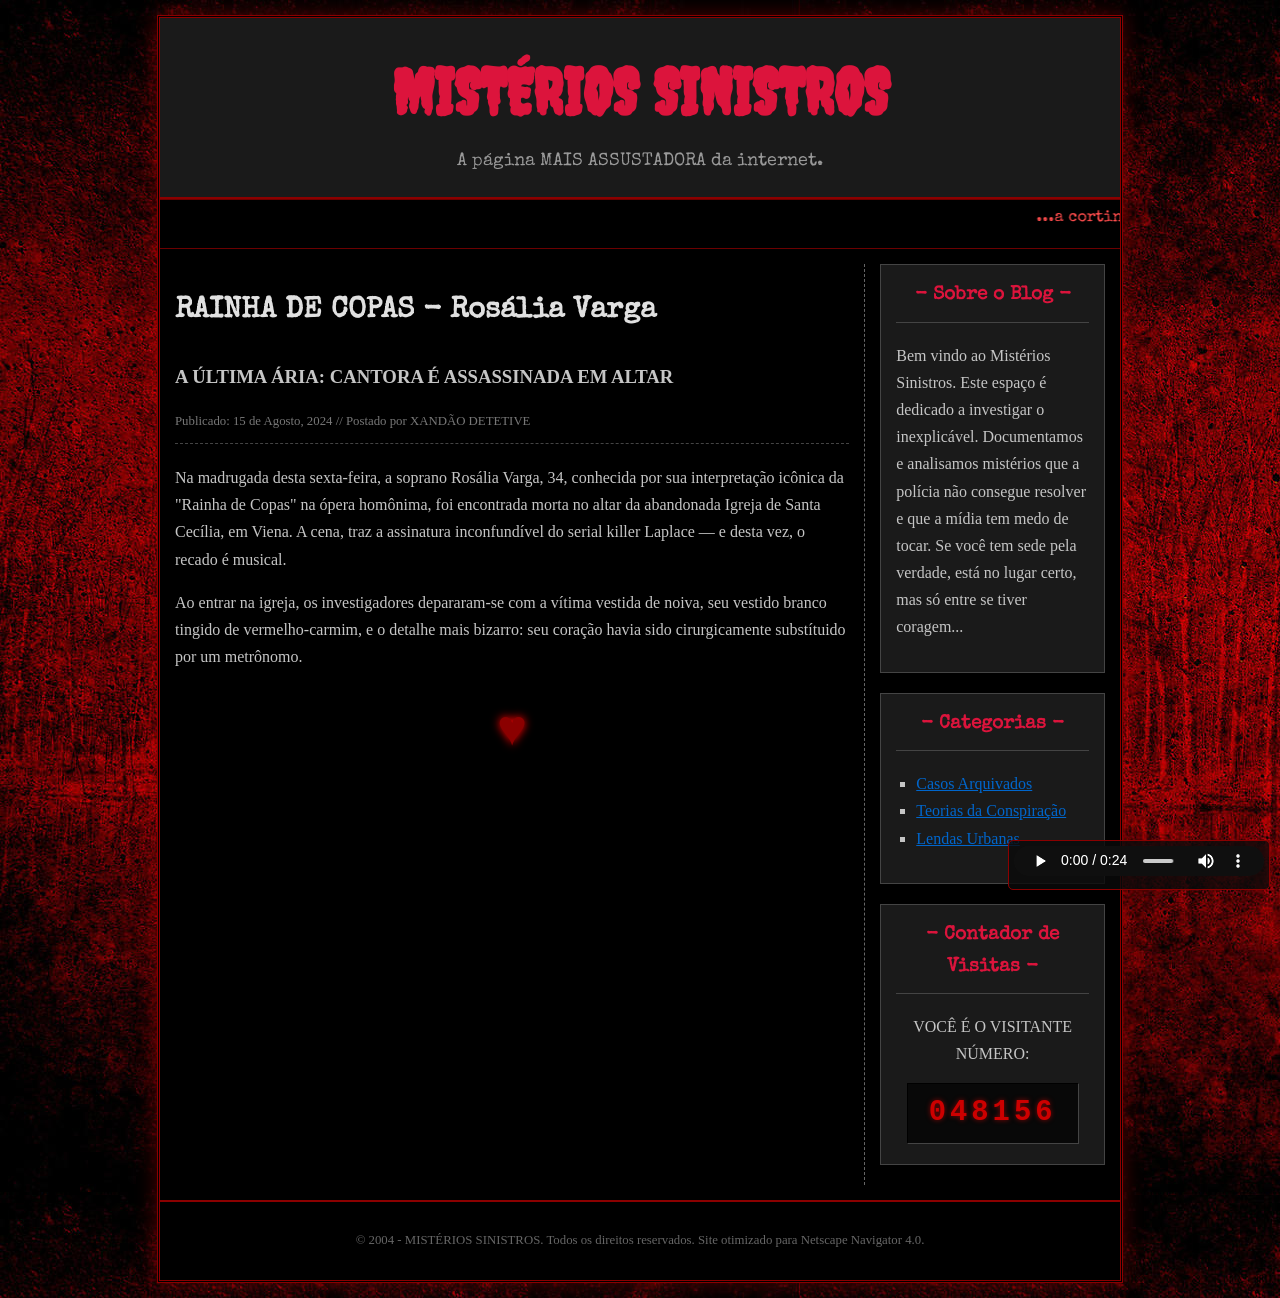
<file: queen_of_hearts.html>
<!DOCTYPE html>
<html lang="pt-br">
<head>
    <meta charset="UTF-8">
    <title>MISTÉRIOS SINISTROS - A Rainha de Copas</title>
    <link rel="stylesheet" href="style.css">
    <link href="https://fonts.googleapis.com/css2?family=Creepster&family=Special+Elite&family=Georgia&display=swap" rel="stylesheet">
</head>
<!-- ID crucial para o script saber qual enigma resolver -->
<body id="page-queen-of-hearts">
	
    <div id="persistent-audio-player">
        <audio id="background-music-player" loop>
            <!-- A música padrão do seu site (arquivo local) -->
            <source src="aria.mp3" type="audio/mpeg">
        </audio>
    </div>
	
    <!-- O Overlay para o Glitch Vermelho (A PEÇA QUE FALTAVA) -->
    <div id="glitch-overlay" class="hidden"></div>

    <div class="container">
        <header>
            <h1 class="site-title">MISTÉRIOS SINISTROS</h1>
            <p class="tagline">A página MAIS ASSUSTADORA da internet.</p>
        </header>
        <div class="ticker-wrap"><marquee>...a cortina cai, a ária termina, mas a música do assassino continua a tocar...</marquee></div>

    <div id="normal-content">
        <div class="main-content">
            <main>
                <article class="post">
                    <h2 class="post-title">RAINHA DE COPAS - Rosália Varga</h2>
                    <h3 class="report-title">A ÚLTIMA ÁRIA: CANTORA É ASSASSINADA EM ALTAR</h3>
                    <p class="meta">Publicado: 15 de Agosto, 2024 // Postado por XANDÃO DETETIVE</p>
                    
                    <p>Na madrugada desta sexta-feira, a soprano Rosália Varga, 34, conhecida por sua interpretação icônica da "Rainha de Copas" na ópera homônima, foi encontrada morta no altar da abandonada Igreja de Santa Cecília, em Viena. A cena, traz a assinatura inconfundível do serial killer Laplace — e desta vez, o recado é musical.</p>
                    <p>Ao entrar na igreja, os investigadores depararam-se com a vítima vestida de noiva, seu vestido branco tingido de vermelho-carmim, e o detalhe mais bizarro: seu coração havia sido cirurgicamente substítuido por um metrônomo.</p>
					<div class="pulsing-heart">♥</div>
                </article>
            </main>
   <aside>
                <div class="widget">
                    <h3 class="widget-title">- Sobre o Blog -</h3>
                    <p>Bem vindo ao Mistérios Sinistros. Este espaço é dedicado a investigar o inexplicável. Documentamos e analisamos mistérios que a polícia não consegue resolver e que a mídia tem medo de tocar. Se você tem sede pela verdade, está no lugar certo, mas só entre se tiver coragem...</p>
                </div>
                <div class="widget">
                    <h3 class="widget-title">- Categorias -</h3>
                    <ul>
                        <li><a href="casos.html">Casos Arquivados</a></li>
                        <li><a href="teorias.html">Teorias da Conspiração</a></li>
                        <li><a href="lendas.html">Lendas Urbanas</a></li>
                    </ul>
                </div>
                <div class="widget">
                    <h3 class="widget-title">- Contador de Visitas -</h3>
                    <div class="visitor-counter">
                        <p>VOCÊ É O VISITANTE NÚMERO:</p>
                        <div class="counter-box"><span id="visitor-number">000000</span></div>
                    </div>
                </div>
            </aside>
        </div>
        <footer>
            <p>© 2004 - MISTÉRIOS SINISTROS. Todos os direitos reservados. Site otimizado para Netscape Navigator 4.0.</p>
        </footer>
    </div>

    <div id="nightmare-content" class="hidden">
        <!-- O áudio específico deste modo -->
        <audio id="nightmare-audio" loop><source src="metronomo.mp3" type="audio/mpeg"></audio>
        
        <!-- Onde o texto será "digitado" -->
        <pre id="cipher-text"></pre>
        
        <!-- O vídeo, que começa escondido -->
        <video id="nightmare-video" class="hidden" loop><source src="karaoke.mp4" type="video/mp4"></video>
    </div>
	
    <script src="script.js"></script>
</body>
</html>
</file>
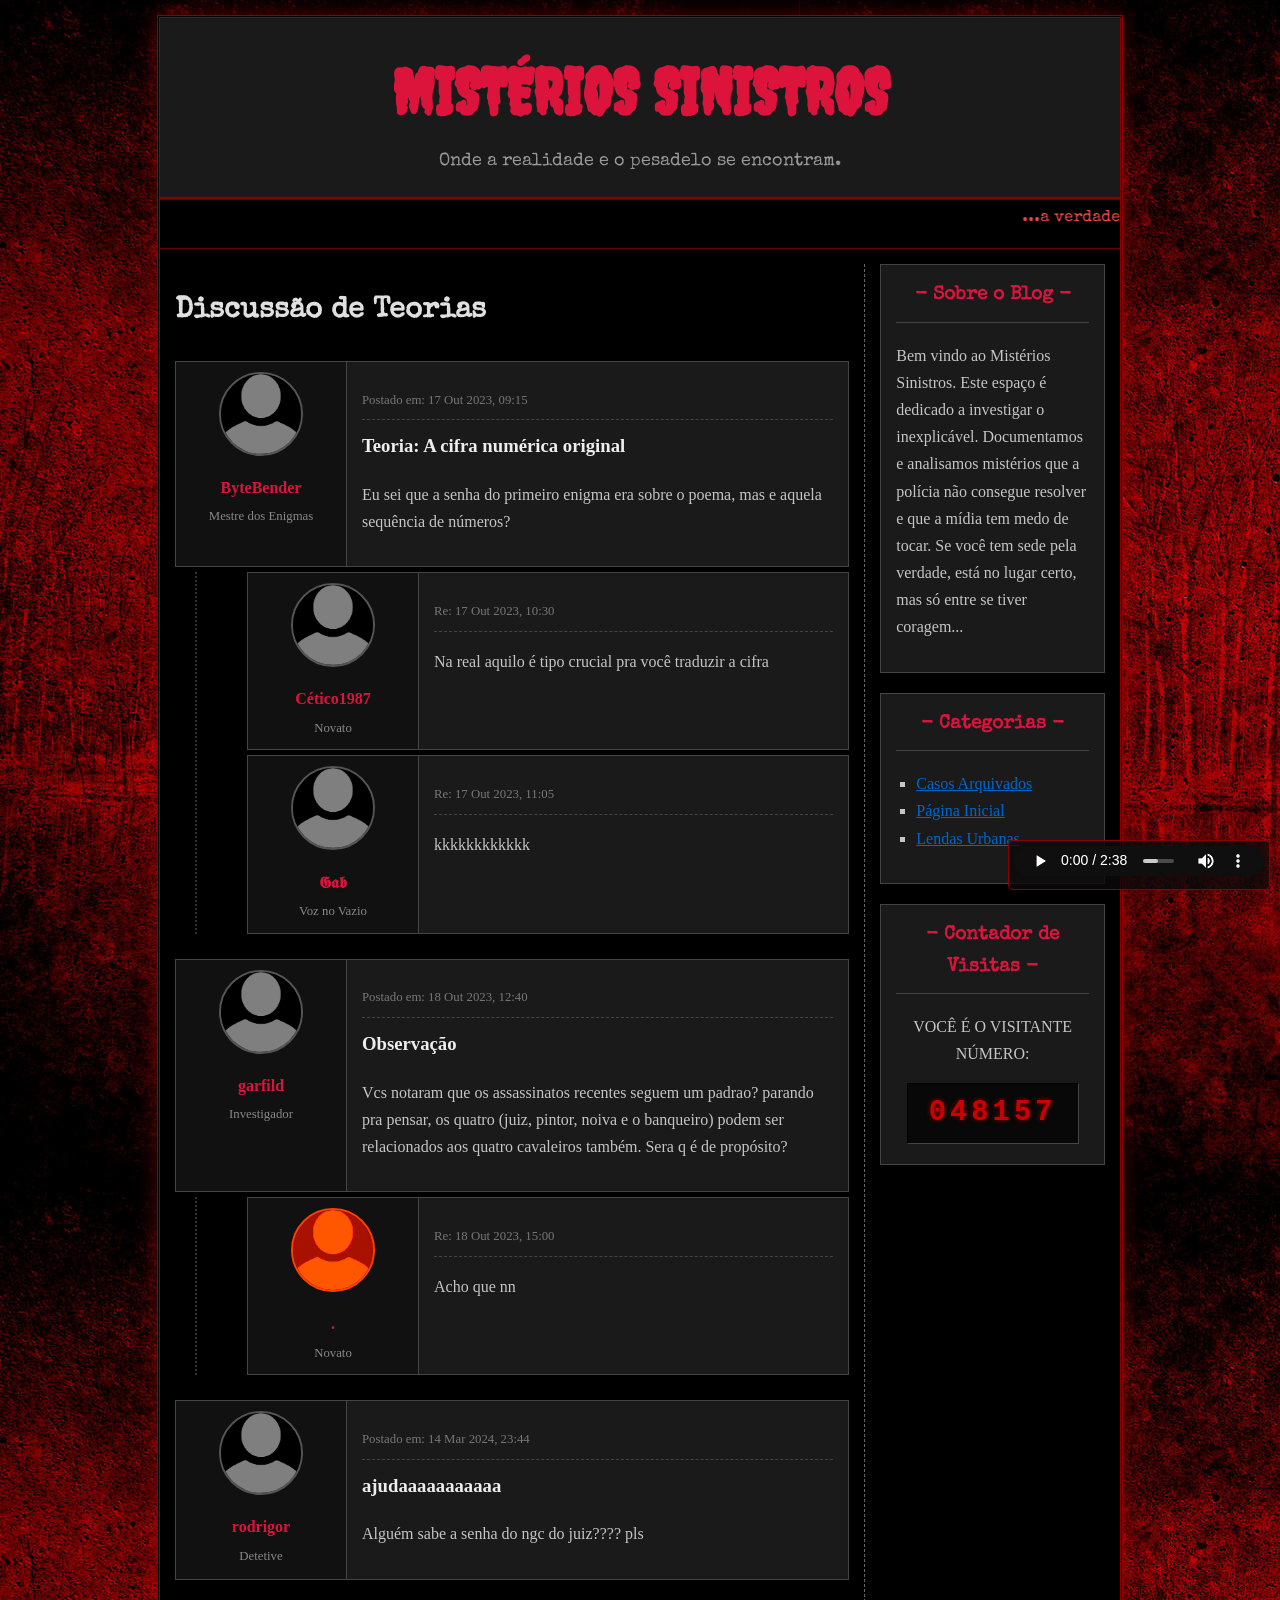
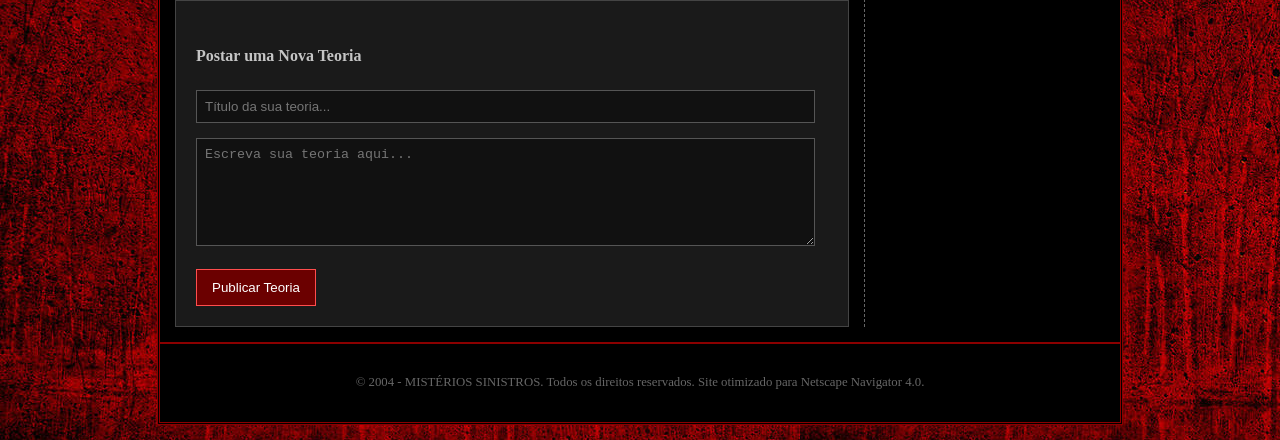
<file: teorias.html>
<!DOCTYPE html>
<html lang="pt-br">
<head>
    <meta charset="UTF-8">
    <title>MISTÉRIOS SINISTROS - Fórum de Teorias</title>
    <link rel="stylesheet" href="style.css">
    <link href="https://fonts.googleapis.com/css2?family=Creepster&family=Special+Elite&family=Georgia&display=swap" rel="stylesheet">
</head>
<body>
    <div id="persistent-audio-player">
        <audio id="background-music-player" loop>
            <!-- A música padrão do seu site (arquivo local) -->
            <source src="bg.mp3" type="audio/mpeg">
        </audio>
    </div>

    <div class="container">
        <header>
            <h1 class="site-title">MISTÉRIOS SINISTROS</h1>
            <p class="tagline">Onde a realidade e o pesadelo se encontram.</p>
        </header>

        <div class="ticker-wrap">
            <marquee>...a verdade que não querem que você saiba...</marquee>
        </div>

        <div class="main-content">
            <!-- Conteúdo Principal da Página de Discussão -->
            <main>
                <h2 class="post-title">Discussão de Teorias</h2>
                <div class="forum-thread">

                    <!-- TÓPICO DE TEORIA 1 -->
                    <div class="forum-post original-post">
                        <div class="user-info"><img src="avatar.png" alt="Avatar"><br><strong>ByteBender</strong><p class="user-title">Mestre dos Enigmas</p></div>
                        <div class="post-content">
                            <p class="post-meta">Postado em: 17 Out 2023, 09:15</p>
                            <h3>Teoria: A cifra numérica original</h3>
                            <p>Eu sei que a senha do primeiro enigma era sobre o poema, mas e aquela sequência de números?</p>
                        </div>
                    </div>
                    <!-- Respostas ao Tópico 1 -->
                    <div class="replies-container">
                        <div class="forum-post reply-post">
                            <div class="user-info"><img src="avatar.png" alt="Avatar"><br><strong>Cético1987</strong><p class="user-title">Novato</p></div>
                            <div class="post-content"><p class="post-meta">Re: 17 Out 2023, 10:30</p><p>Na real aquilo é tipo crucial pra você traduzir a cifra</p></div>
                        </div>
                        <div class="forum-post reply-post">
                            <div class="user-info"><img src="avatar.png" alt="Avatar"><br><strong>𝕲𝖆𝖇</strong><p class="user-title">Voz no Vazio</p></div>
                            <div class="post-content"><p class="post-meta">Re: 17 Out 2023, 11:05</p><p>kkkkkkkkkkkk</p></div>
                        </div>
                    </div>

                    <!-- TÓPICO DE TEORIA 2 -->
                    <div class="forum-post original-post">
                        <div class="user-info"><img src="avatar.png" alt="Avatar"><br><strong>garfild</strong><p class="user-title">Investigador</p></div>
                        <div class="post-content">
                            <p class="post-meta">Postado em: 18 Out 2023, 12:40</p>
                            <h3>Observação</h3>
                            <p>Vcs notaram que os assassinatos recentes seguem um padrao? parando pra pensar, os quatro (juiz, pintor, noiva e o banqueiro) podem ser relacionados aos quatro cavaleiros também. Sera q é de propósito?</p>
                        </div>
                    </div>
                     <!-- Respostas ao Tópico 2 -->
                    <div class="replies-container">
                        <div class="forum-post reply-post">
                            <!-- O avatar de Laplace tem uma classe especial -->
                            <div class="user-info"><img src="avatar.png" class="laplace-avatar" alt="Avatar"><br><strong>.</strong><p class="user-title">Novato</p></div>
                            <div class="post-content"><p class="post-meta">Re: 18 Out 2023, 15:00</p><p>Acho que nn</p></div>
                        </div>
                    </div>
                </div>
				
				                    <!-- TÓPICO DE TEORIA 3 -->
                    <div class="forum-post original-post">
                        <div class="user-info"><img src="avatar.png" alt="Avatar"><br><strong>rodrigor</strong><p class="user-title">Detetive</p></div>
                        <div class="post-content">
                            <p class="post-meta">Postado em: 14 Mar 2024, 23:44</p>
                            <h3>ajudaaaaaaaaaaa</h3>
                            <p>Alguém sabe a senha do ngc do juiz???? pls</p>
                        </div>
                    </div>

                <!-- Formulário para "Postar nova teoria" -->
                <form class="comment-form" id="new-theory-form">
                    <h4>Postar uma Nova Teoria</h4>
                    <input type="text" id="theory-title" placeholder="Título da sua teoria...">
                    <textarea id="theory-text" rows="6" placeholder="Escreva sua teoria aqui..."></textarea>
                    <button type="submit">Publicar Teoria</button>
                </form>
            </main>

            <!-- A Barra Lateral continua a mesma -->
            <aside>
                <div class="widget">
                    <h3 class="widget-title">- Sobre o Blog -</h3>
                    <p>Bem vindo ao Mistérios Sinistros. Este espaço é dedicado a investigar o inexplicável. Documentamos e analisamos mistérios que a polícia não consegue resolver e que a mídia tem medo de tocar. Se você tem sede pela verdade, está no lugar certo, mas só entre se tiver coragem...</p>
                </div>
                <div class="widget">
                    <h3 class="widget-title">- Categorias -</h3>
                    <ul><li><a href="casos.html">Casos Arquivados</a></li>
                        <li><a href="index.html">Página Inicial</a></li>
					<li><a href="lendas.html">Lendas Urbanas</a></li></ul>
                </div>
                <div class="widget">
                    <h3 class="widget-title">- Contador de Visitas -</h3>
                    <div class="visitor-counter">
                        <p>VOCÊ É O VISITANTE NÚMERO:</p>
                        <div class="counter-box"><span id="visitor-number">000000</span></div>
                    </div>
                </div>
            </aside>
        </div>
        <footer>
            <p>© 2004 - MISTÉRIOS SINISTROS. Todos os direitos reservados. Site otimizado para Netscape Navigator 4.0.</p>
        </footer>
    </div>
    <script src="script.js"></script>
</body>
</html>
</file>
<file: style.css>
/* =================================================================== */
/*               ARQUIVO DE ESTILOS MESTRE - LAPLACE ARG               */
/* =================================================================== */

/* --- ESTILOS GLOBAIS E FONTES --- */
body {
    /* Usando a imagem de textura local */
    background-image: url('background.png');
    color: #c5c5c5;
    font-family: 'Georgia', serif;
    line-height: 1.7;
    margin: 0;
    padding: 15px;
	    cursor: url('cursor.png'), auto;
}

.container {
    max-width: 960px;
    margin: 0 auto;
    background-color: #000000;
    border: 3px double #8B0000;
    box-shadow: 0 0 20px rgba(255, 0, 0, 0.3);
}

a {
    color: #0066cc;
    text-decoration: underline;
}

a:hover {
    color: #ff3333;
    text-decoration: none;
}

/* --- ANIMAÇÃO E CABEÇALHO DO SITE --- */
@keyframes flicker {
  0%, 19%, 21%, 23%, 25%, 54%, 56%, 100% {
    text-shadow: 2px 2px #000, 3px 3px #550000, 0 0 5px #f00, 0 0 10px #f00, 0 0 20px #f00;
  }
  20%, 24%, 55% {
    text-shadow: 2px 2px #000, 3px 3px #550000;
  }
}

header {
    text-align: center;
    padding: 20px 10px;
    background-color: #1a1a1a;
    border-bottom: 2px solid #8B0000;
}

.site-title {
    font-family: 'Creepster', cursive;
    font-size: 4em;
    color: #dc143c;
    margin: 0;
    animation: flicker 4s infinite linear;
}

.tagline {
    font-family: 'Special Elite', cursive;
    color: #999;
    margin: 0;
    font-size: 1.1em;
}

.ticker-wrap {
    background-color: #000;
    border-top: 1px solid #6b0000;
    border-bottom: 1px solid #6b0000;
    padding: 5px 0;
    color: #ff4d4d;
    font-family: 'Special Elite', cursive;
}


/* --- LAYOUT PRINCIPAL E RODAPÉ --- */
.main-content {
    display: flex;
    padding: 15px;
}

main {
    flex: 3;
    padding-right: 15px;
}

aside {
    flex: 1;
    border-left: 1px dashed #666;
    padding-left: 15px;
}

footer {
    text-align: center;
    padding: 15px;
    font-size: 0.8em;
    color: #666;
    border-top: 2px solid #8B0000;
}


/* --- ESTILOS DE POST E CONTEÚDO --- */
.post-title {
    font-family: 'Special Elite', cursive;
    color: #e0e0e0;
    font-size: 1.8em;
}

.meta {
    font-size: 0.8em;
    color: #777;
    border-bottom: 1px dashed #444;
    padding-bottom: 10px;
    margin-bottom: 20px;
}

blockquote {
    font-style: italic;
    border: 1px solid #6b0000;
    border-left: 5px solid #6b0000;
    padding: 15px;
    margin: 20px 0;
    background-color: #1a1a1a;
    color: #ddd;
}

#crime-scene-img {
    max-width: 100%;
    border: 1px solid #444;
}


/* --- SEÇÃO DE WIDGETS (BARRA LATERAL) --- */
.widget {
    background-color: #1a1a1a;
    border: 1px solid #444;
    padding: 15px;
    margin-bottom: 20px;
}

.widget-title {
    font-family: 'Special Elite', cursive;
    color: #dc143c;
    text-align: center;
    border-bottom: 1px solid #444;
    padding-bottom: 10px;
    margin-top: 0;
}

.widget ul {
    list-style-type: square;
    padding-left: 20px;
}

.visitor-counter {
    text-align: center;
}

.counter-box {
    background-color: #080808;
    border: 1px inset #444;
    padding: 5px 10px;
    margin: 5px auto;
    width: 150px;
}

#visitor-number {
    font-family: 'Courier New', Courier, monospace;
    font-size: 1.8em;
    color: #cc0000;
    font-weight: bold;
    letter-spacing: 4px;
    text-shadow: 0 0 5px rgba(255, 0, 0, 0.5);
}

#online-users { font-size: 1.5em; letter-spacing: 2px; }

.commenter-anonimo { font-family: 'Comic Sans MS', 'Chalkboard SE', 'cursive' !important; color: #3399ff; }
.admin-post { background-color: #100000; border: 1px solid #8B0000; }
.banned-user-msg {
    background-color: #000;
    color: #00ff00; /* Verde-limão clássico de "hacker" */
    font-family: 'Courier New', monospace;
    font-weight: bold;
    text-align: center;
    padding: 5px;
}


/* --- SEÇÃO DE ENIGMAS (SENHAS) --- */
.evidence-section {
    border: 2px dashed #8B0000;
    padding: 20px;
    text-align: center;
    background-color: #111;
}

.evidence-section h3 {
    margin-top: 0;
}

.evidence-section input[type="text"] {
    width: 60%;
    background: #111;
    border: 1px solid #555;
    color: #ddd;
    padding: 5px;
    text-align: center;
}

.evidence-section button {
    background: #6b0000;
    border: 1px solid #ff4d4d;
    color: #fff;
    cursor: pointer;
    padding: 5px 10px;
}

.error-message {
    color: #ff4d4d;
}


/* --- PÁGINA: CASOS ARQUIVADOS (casos.html) --- */
.case-files-grid {
    display: grid;
    grid-template-columns: repeat(2, 1fr);
    gap: 20px;
    margin-top: 30px;
}

.case-file {
    display: block;
    background-color: #222;
    border: 1px solid #555;
    padding: 20px;
    text-align: center;
    text-decoration: none;
    transition: transform 0.2s, border-color 0.2s;
}

.case-file:hover {
    transform: scale(1.05);
    border-color: #ff4d4d;
}

.file-icon {
    font-size: 3em;
    color: #ffae00;
}

.case-file h4 {
    color: #ddd;
    margin: 10px 0;
    font-family: 'Special Elite', cursive;
}

.case-file p {
    color: #999;
    font-size: 0.9em;
    min-height: 40px;
}

.file-status {
    display: inline-block;
    padding: 5px 15px;
    margin-top: 10px;
    font-size: 0.8em;
    font-weight: bold;
    border-radius: 5px;
}

.status-open {
    background-color: #1a5c1a;
    color: #a3ffb4;
}

.status-sealed {
    background-color: #6b0000;
    color: #ff8a8a;
}

.case-file.sealed {
    opacity: 0.8;
    cursor: pointer;
}


/* --- PÁGINA: TEORIAS (teorias.html) --- */
.forum-thread {
    width: 100%;
}

.forum-post {
    display: flex;
    background-color: #1a1a1a;
    border: 1px solid #444;
    margin-bottom: 5px;
}

.original-post {
    margin-top: 20px;
}

.user-info {
    width: 150px;
    padding: 10px;
    text-align: center;
    background-color: #111;
    border-right: 1px solid #444;
    flex-shrink: 0;
}

.user-info img {
    max-width: 80px;
    border-radius: 50%;
    border: 2px solid #555;
    margin-bottom: 10px;
}

.user-info strong {
    color: #dc143c;
}

.user-title {
    font-size: 0.8em;
    color: #888;
    margin: 5px 0 0 0;
}

.post-content {
    padding: 15px;
    flex-grow: 1;
}

.post-content h3 {
    margin-top: 0;
    color: #eee;
}

.post-meta {
    font-size: 0.8em;
    color: #777;
    border-bottom: 1px dashed #444;
    padding-bottom: 8px;
    margin-bottom: 10px;
}

.replies-container {
    padding-left: 50px;
    border-left: 2px dotted #333;
    margin-left: 20px;
    margin-bottom: 25px;
}

.laplace-avatar {
    border: 2px solid #990000;
    filter: invert(10%) sepia(80%) saturate(5000%);
}

.comment-form {
    background-color: #1a1a1a;
    border: 1px solid #444;
    padding: 20px;
    margin-top: 20px;
}
.comment-form input, .comment-form textarea { width: 95%; background: #111; border: 1px solid #555; color: #ddd; padding: 8px; margin-bottom: 15px; }
.comment-form button { background: #6b0000; border: 1px solid #ff4d4d; color: #fff; cursor: pointer; padding: 10px 15px; }


/* --- COMPONENTE: CARROSSEL --- */
.carousel-container {
    position: relative;
    max-width: 960px;
    margin: 20px auto;
    border: 1px solid #444;
}

.carousel-track-container {
    overflow: hidden;
    height: 500px;
    background-color: #000;
}

.carousel-track {
    padding: 0;
    margin: 0;
    list-style: none;
    position: relative;
    height: 100%;
    transition: transform 250ms ease-in;
}

.carousel-slide {
    position: absolute;
    top: 0;
    bottom: 0;
    width: 100%;
    height: 100%;
}

.carousel-image, .carousel-video {
    width: 100%;
    height: 100%;
    object-fit: cover;
}

.carousel-button {
    position: absolute;
    top: 50%;
    transform: translateY(-50%);
    background: rgba(0, 0, 0, 0.5);
    border: 1px solid #fff;
    color: #fff;
    font-size: 2em;
    cursor: pointer;
    z-index: 10;
}

.carousel-button.prev { left: 10px; }
.carousel-button.next { right: 10px; }
.carousel-button.is-hidden { display: none; }

.carousel-nav {
    display: flex;
    justify-content: center;
    padding: 10px 0;
    background-color: #1a1a1a;
}

.carousel-indicator {
    border: 0;
    border-radius: 50%;
    width: 15px;
    height: 15px;
    background: #555;
    margin: 0 5px;
    cursor: pointer;
}

.carousel-indicator.current-slide {
    background: #8B0000;
}

.video-overlay {
    position: absolute;
    top: 0;
    left: 0;
    width: 100%;
    height: 100%;
    background-color: rgba(0, 0, 0, 0.5);
    display: flex;
    justify-content: center;
    align-items: center;
    cursor: pointer;
}

.play-button {
    font-size: 80px;
    color: white;
    background: none;
    border: none;
    text-shadow: 0 0 10px black;
    cursor: pointer;
}


/* --- COMPONENTE: MODAIS --- */
#password-modal-cases {
    position: fixed;
    top: 0;
    left: 0;
    width: 100%;
    height: 100%;
    background-color: rgba(0, 0, 0, 0.9);
    display: flex;
    justify-content: center;
    align-items: center;
    z-index: 1000;
}

.modal-content-wrapper {
    background-color: #1a1a1a;
    border: 2px solid #8B0000;
    padding: 30px;
    text-align: center;
    position: relative;
    width: 90%;
    max-width: 400px;
}

#cases-modal-close-btn, .modal-close-btn {
    position: absolute;
    top: 10px;
    right: 10px;
    background: #6b0000;
    border: 1px solid #ff4d4d;
    color: #fff;
}


/* --- CLASSE DE UTILIDADE --- */
.hidden {
    display: none !important;
}

.pulsing-heart {
    font-size: 50px;
    color: #8B0000;
    text-align: center;
    text-shadow: 0 0 10px #ff0000;
    animation: pulse 1.3s infinite; /* 1.3s é aprox. 92 BPM, um ritmo cardíaco acelerado */
}

@keyframes pulse {
    0% { transform: scale(1); }
    50% { transform: scale(1.1); }
    100% { transform: scale(1); }
}

/* --- ESTILOS PARA O MODO PESADELO (Queen of Hearts) --- */
#nightmare-overlay {
    position: fixed;
    top: 0;
    left: 0;
    width: 100vw;
    height: 100vh;
    background-color: #000;
    z-index: 10001; /* Fica acima do player de áudio e de tudo mais */
    display: flex;
    justify-content: center;
    align-items: center;
}

#glitch-overlay {
    position: fixed;
    top: 0;
    left: 0;
    width: 100vw;
    height: 100vh;
    background-color: #990000;
    opacity: 0.8;
    z-index: 99999;
    pointer-events: none;
}

/* Adicionando estilo para a seção final de senha dentro do pesadelo */
#metronome-reward input[type="text"] {
    display: block;
    width: 80%;
    margin: 15px auto;
    padding: 10px;
    background: #111;
    border: 1px solid #ffff00;
    color: #eee;
    text-align: center;
}
#metronome-reward button {
    background: #5c5c00;
    border: 1px solid #ffff00;
    color: #fff;
    cursor: pointer;
    padding: 10px 15px;
}

@keyframes static-glitch {
    0% { opacity: 0; }
    30% { opacity: 0; }
    30.1% { opacity: 0.05; }
    30.3% { opacity: 0; }
    50% { opacity: 0; }
    50.1% { opacity: 0.02; }
    50.4% { opacity: 0.08; }
    50.8% { opacity: 0; }
    80% { opacity: 0; }
    80.1% { opacity: 0.1; }
    80.2% { opacity: 0; }
    100% { opacity: 0; }
}

/* --- Estilos para o Aviso de Áudio Bloqueado --- */
#audio-prompt-overlay {
    position: fixed;
    top: 0;
    left: 0;
    width: 100%;
    height: 100%;
    background-color: rgba(0, 0, 0, 0.95);
    display: flex;
    justify-content: center;
    align-items: center;
    z-index: 10000; /* Garante que fique sobre tudo */
    cursor: pointer;
}

#audio-prompt-overlay.hidden {
    display: none !important;
}

.audio-prompt-box {
    background-color: #1a1a1a;
    border: 1px solid #8B0000;
    padding: 30px;
    text-align: center;
    color: #eee;
    font-family: 'Courier New', monospace;
    animation: pulse 2s infinite; /* Usa a mesma animação do coração */
}

/* --- Estilos para o Player de Áudio Persistente --- */
#persistent-audio-player {
    position: fixed; /* Fica fixo na tela */
    bottom: 10px;
    right: 10px;
    z-index: 10000; /* Garante que fique sobre todo o conteúdo */
    background-color: rgba(10, 10, 10, 0.8);
    border: 1px solid #8B0000;
    padding: 5px;
    border-radius: 5px;
}

#background-music-player {
    height: 30px;
    width: 250px;
    /* Truque para inverter as cores e combinar com o tema escuro */
    filter: invert(1) sepia(1) saturate(0) hue-rotate(180deg);
}

/* --- ESTILOS ATUALIZADOS PARA O MODO PESADELO --- */
#nightmare-content {
    position: fixed;
    top: 0;
    left: 0;
    width: 100vw;
    height: 100vh;
    background-color: #000;
    z-index: 10001;
    display: flex;
    justify-content: center;
    align-items: center;
    padding: 20px;
    box-sizing: border-box;
}

#cipher-text {
    font-family: 'Courier New', monospace;
    color: #cc0000;
    font-size: 1.2em;
    text-align: left;
    white-space: pre-wrap;
    word-break: break-all;
}

#nightmare-video {
    width: 100%;
    height: auto;
    max-height: 90vh;
}

/* --- Estilos para o Contêiner de Vídeo --- */
.video-container {
    background-color: #111;
    border: 2px dashed #8B0000; /* Reutilizando a estética das seções de evidência */
    padding: 20px;
    margin: 30px 0; /* Espaçamento acima e abaixo para separar do resto */
    text-align: center;
}

.video-container h4 {
    margin-top: 0;
    margin-bottom: 15px;
    font-family: 'Special Elite', cursive;
    color: #ddd;
}

.video-container video {
    max-width: 100%; /* Garante que o vídeo não ultrapasse a largura da página */
    border: 1px solid #444;
}

/* --- ESTILOS PARA A PÁGINA FINAL (extorsao.html) --- */

/* Estiliza o corpo da página final para ser uma tela preta sem margens */
#page-final {
    background-color: #000;
    margin: 0;
    overflow: hidden; /* Esconde quaisquer barras de rolagem */
}

/* Faz o vídeo preencher a tela inteira como um fundo */
#final-video {
    position: fixed;
    top: 50%;
    left: 50%;
    min-width: 100%;
    min-height: 100%;
    width: auto;
    height: auto;
    z-index: -100; /* Coloca o vídeo atrás de qualquer outro conteúdo (se houver) */
    transform: translateX(-50%) translateY(-50%);
    background-size: cover;
}
</file>
